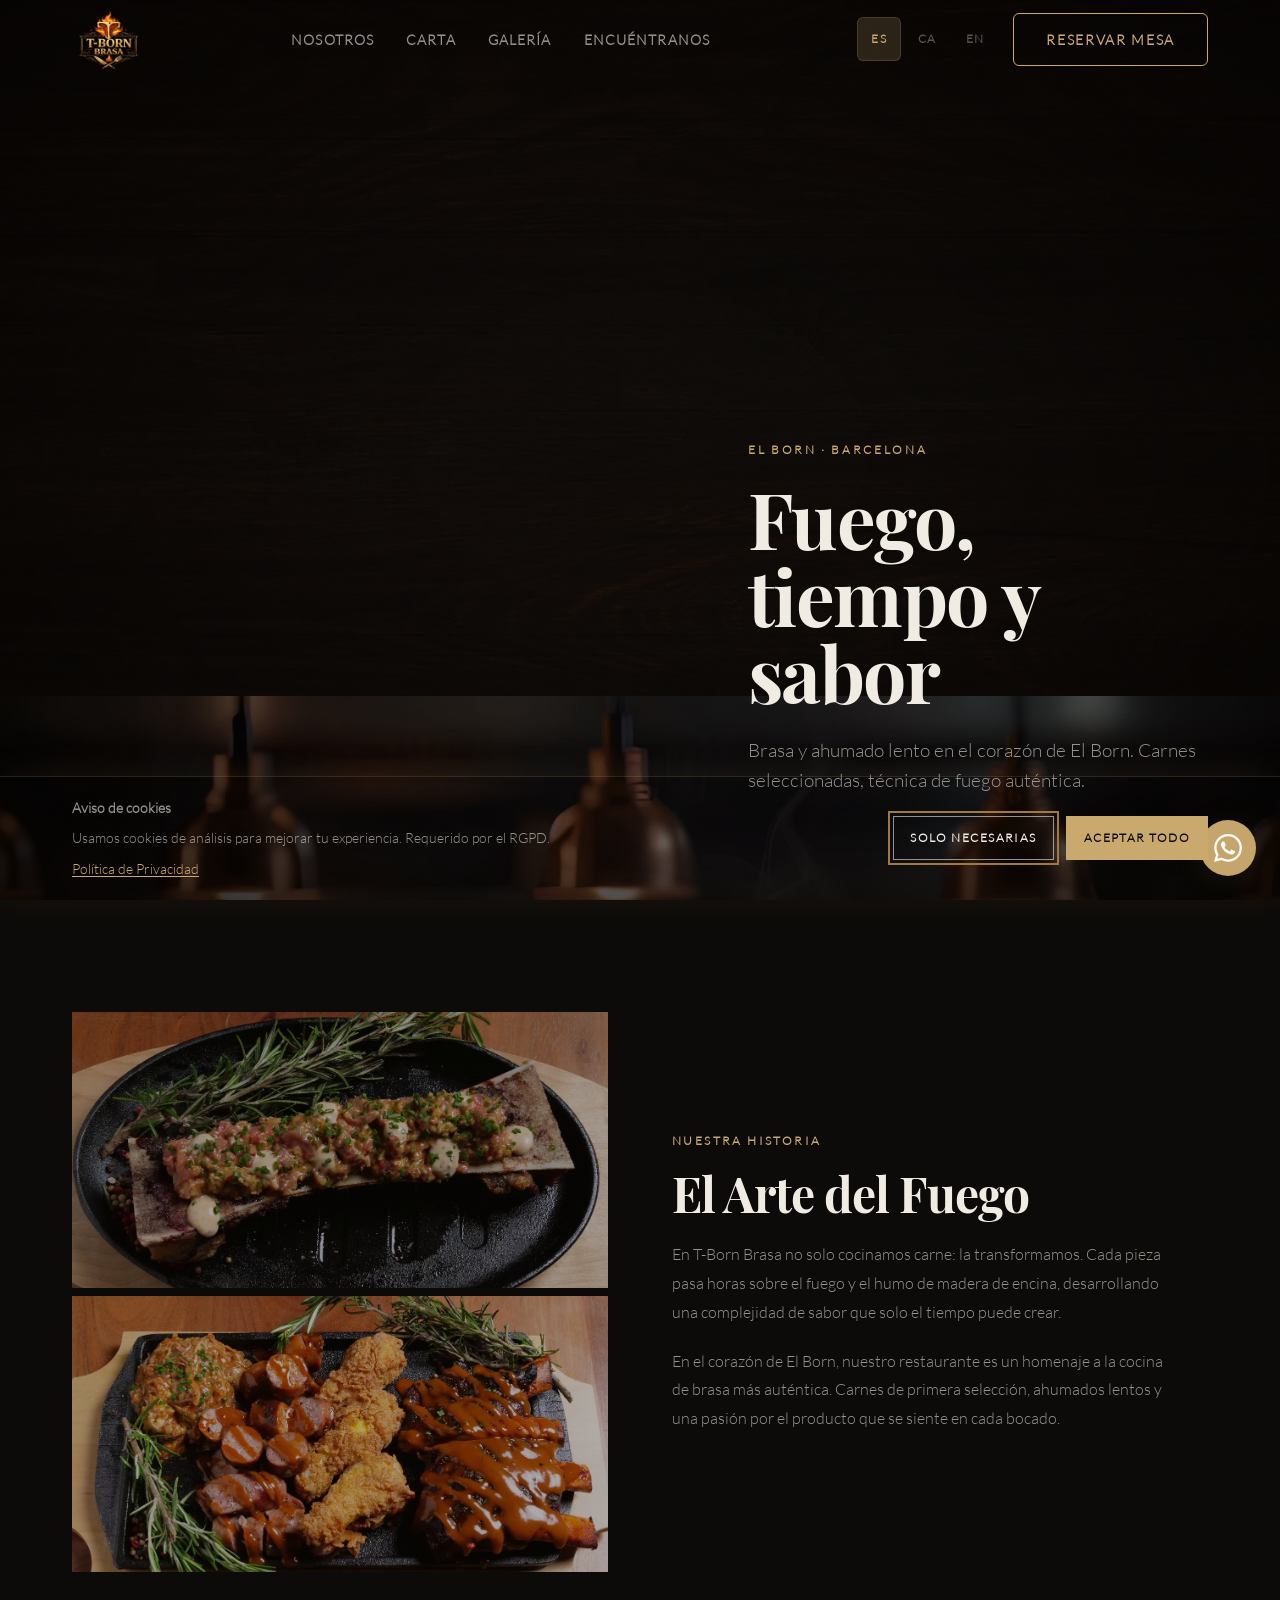
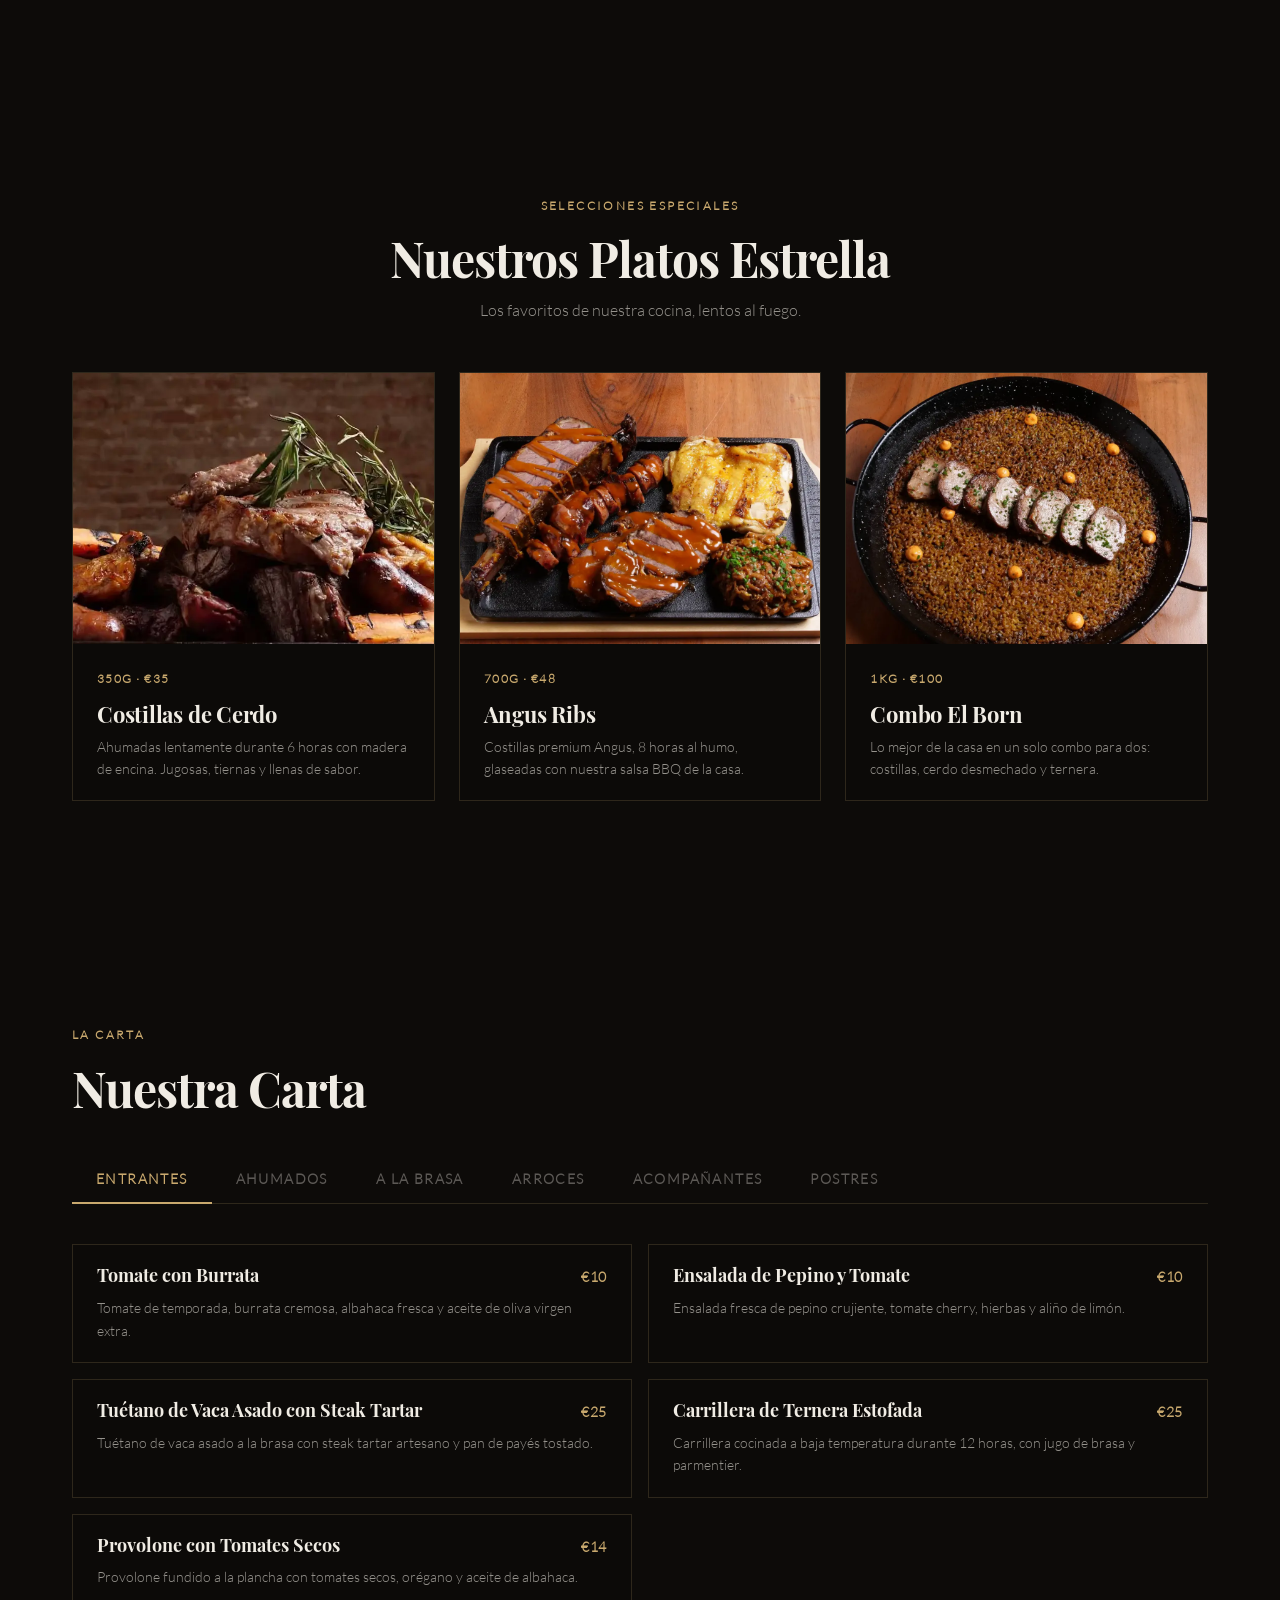
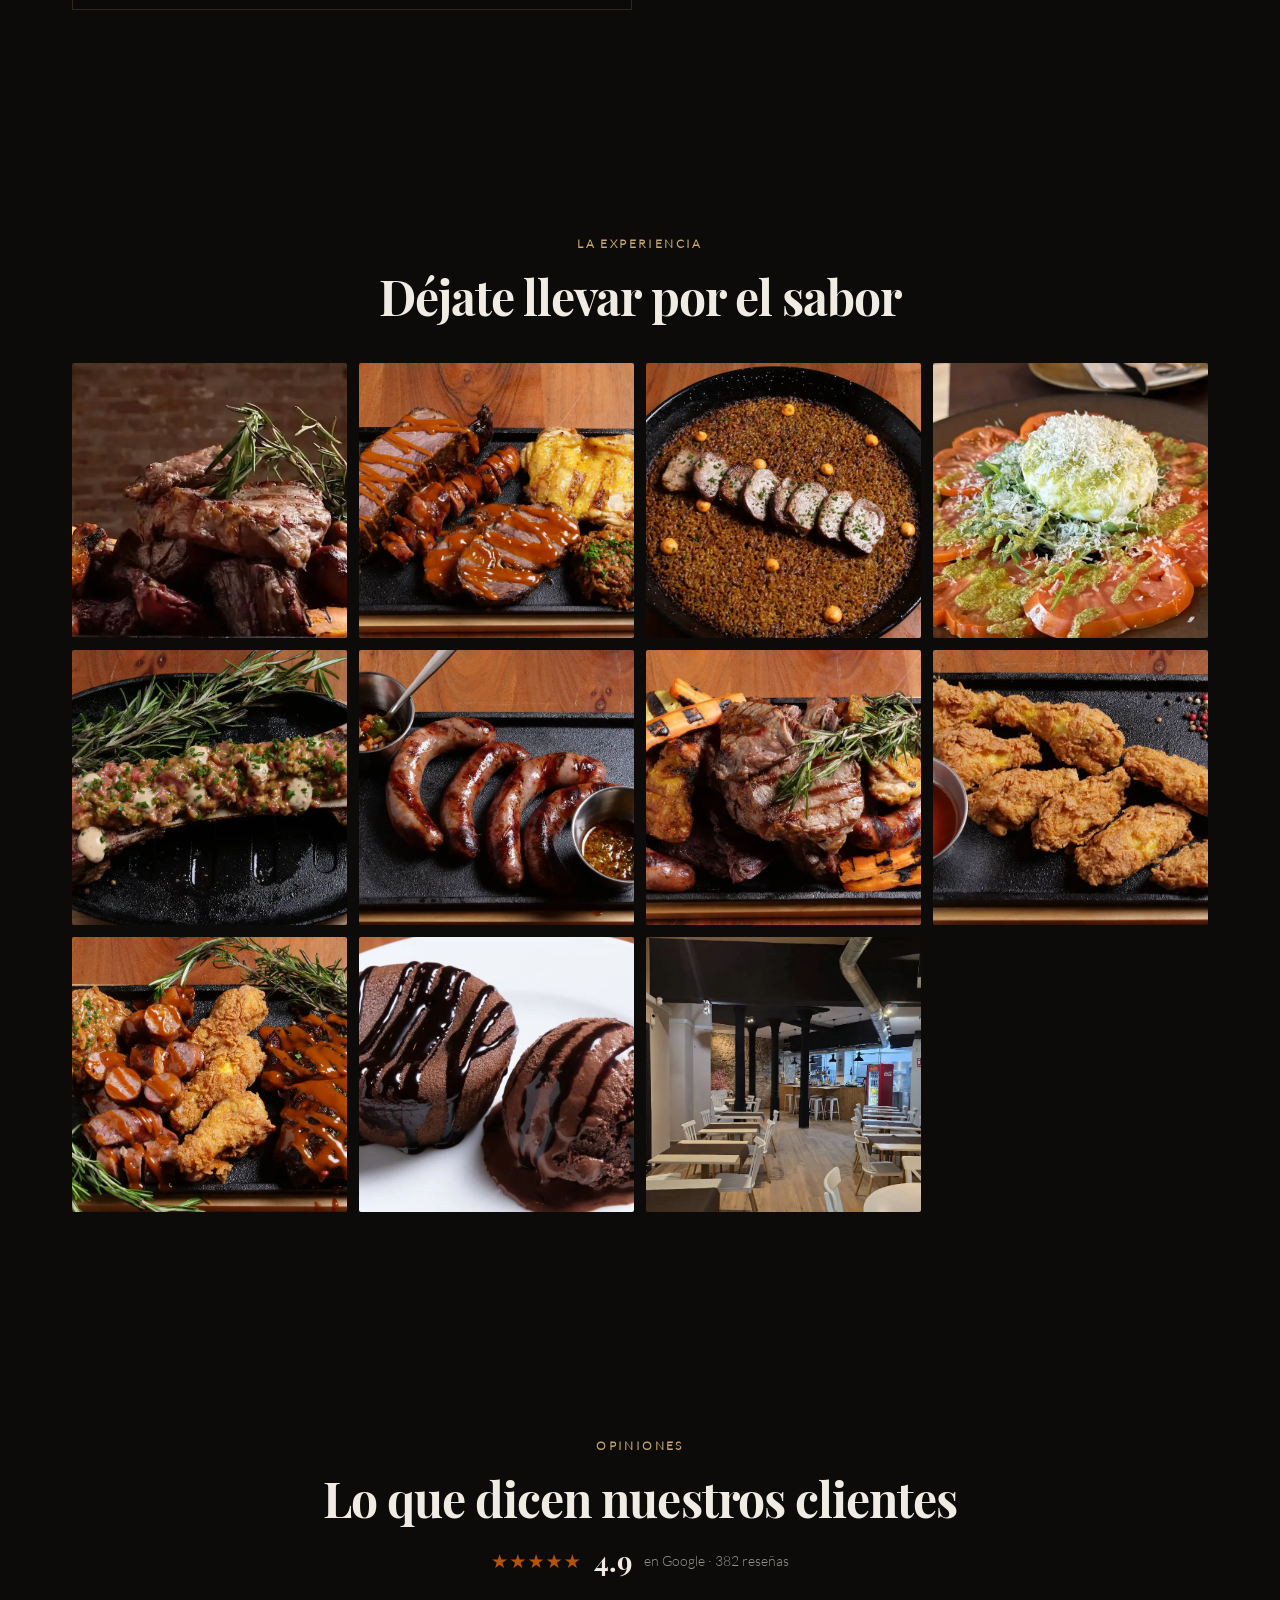
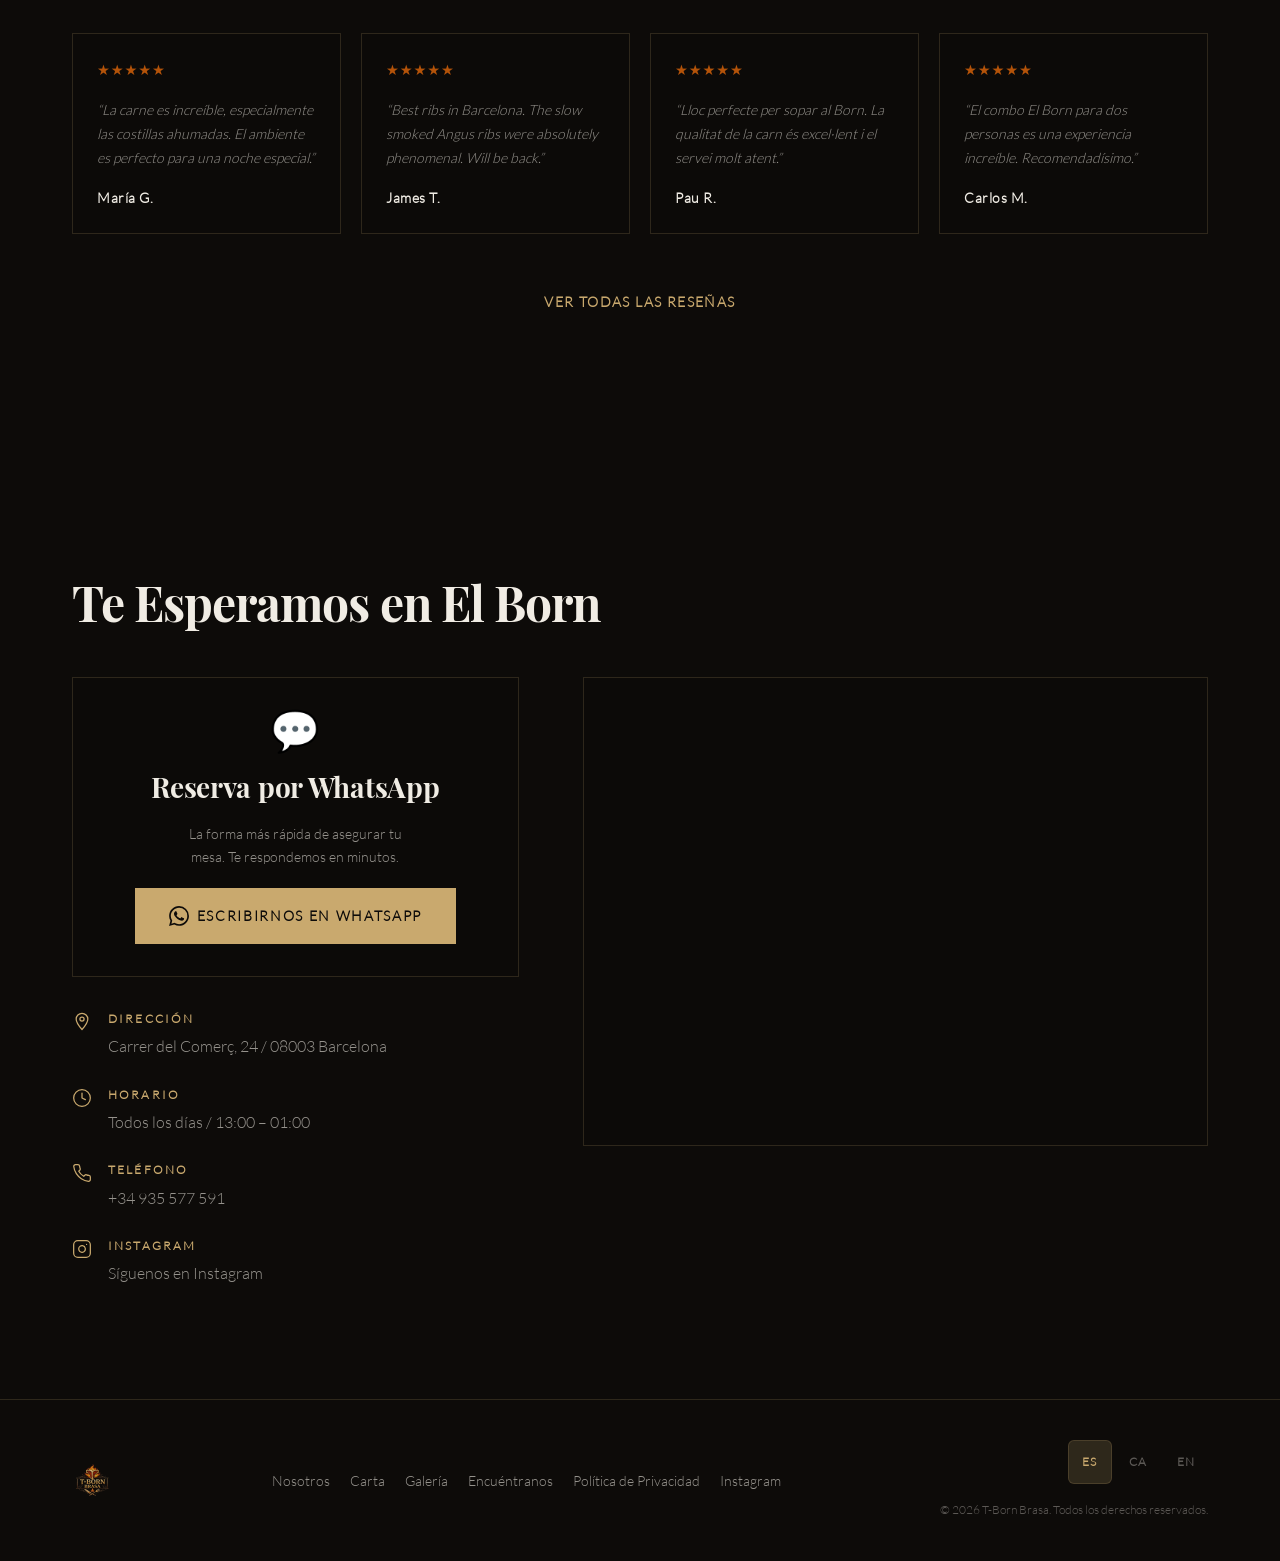
<file: index.html>
<!DOCTYPE html>
<html lang="es">
<head>
  <meta charset="UTF-8">
  <meta name="viewport" content="width=device-width, initial-scale=1.0">
  <title>T-Born Brasa — Brasa y Ahumado en El Born, Barcelona</title>
  <meta name="description" content="T-Born Brasa: brasa y ahumado lento en el corazón de El Born, Barcelona. Costillas, angus ribs y combos. Todos los días 13:00–01:00.">
  <meta name="theme-color" content="#0d0b09">

  <!-- Open Graph -->
  <meta property="og:type"        content="website">
  <meta property="og:title"       content="T-Born Brasa — Fuego, tiempo y sabor">
  <meta property="og:description" content="Brasa y ahumado lento en el corazón de El Born, Barcelona. Costillas, angus ribs y combos para compartir.">
  <meta property="og:url"         content="https://t-born-brasa.vercel.app">
  <meta property="og:image"       content="https://t-born-brasa.vercel.app/images/og-image.jpg">
  <meta property="og:image:width" content="1200">
  <meta property="og:image:height" content="630">
  <meta property="og:locale"     content="es_ES">
  <meta property="og:site_name"  content="T-Born Brasa">

  <!-- Twitter / X -->
  <meta name="twitter:card"        content="summary_large_image">
  <meta name="twitter:title"       content="T-Born Brasa — Fuego, tiempo y sabor">
  <meta name="twitter:description" content="Brasa y ahumado lento en El Born, Barcelona.">
  <meta name="twitter:image"       content="https://t-born-brasa.vercel.app/images/og-image.jpg">

  <!-- Canonical -->
  <link rel="canonical" href="https://t-born-brasa.vercel.app">

  <!-- Favicon & manifest -->
  <link rel="icon" href="favicon.svg" type="image/svg+xml">
  <link rel="manifest" href="site.webmanifest">

  <!-- Preloads: hero image + both fonts (required per project rules) -->
  <link rel="preload" as="image"
        href="images/Hero3.webp"
        imagesrcset="images/Hero3.webp 750w, images/Hero3.webp 1920w"
        imagesizes="100vw"
        fetchpriority="high">
  <link rel="preload" as="font" href="fonts/PlayfairDisplay-Bold.woff2" type="font/woff2" crossorigin>
  <link rel="preload" as="font" href="fonts/Lato-Light.woff2" type="font/woff2" crossorigin>

  <!-- CSS -->
  <link rel="stylesheet" href="css/style.css">
  <link rel="stylesheet" href="css/print.css" media="print">

  <!-- No-JS fallback: reveal hidden elements, remove loader -->
  <noscript><style>
    .loader { display: none !important; }
    .reveal, .reveal--fade, .reveal--heading, .reveal--scale { opacity: 1 !important; transform: none !important; transition: none !important; }
    .menu__panel--hidden { display: block !important; }
    .menu__tabs { display: none !important; }
  </style></noscript>

  <!-- Schema.org structured data -->
  <script type="application/ld+json">
  {
    "@context": "https://schema.org",
    "@type": "Restaurant",
    "name": "T-Born Brasa",
    "description": "Brasa y ahumado lento en el corazón de El Born, Barcelona. Costillas, angus ribs y combos.",
    "url": "https://t-born-brasa.vercel.app",
    "telephone": "+34935577591",
    "image": "https://t-born-brasa.vercel.app/images/og-image.jpg",
    "logo": "https://t-born-brasa.vercel.app/images/Logo.webp",
    "priceRange": "€€€",
    "servesCuisine": ["Steakhouse", "Brasa", "BBQ", "Ahumados"],
    "address": {
      "@type": "PostalAddress",
      "streetAddress": "Carrer del Comerç, 24",
      "postalCode": "08003",
      "addressLocality": "Barcelona",
      "addressRegion": "Catalunya",
      "addressCountry": "ES"
    },
    "geo": {
      "@type": "GeoCoordinates",
      "latitude": 41.3840,
      "longitude": 2.1813
    },
    "openingHoursSpecification": [
      {
        "@type": "OpeningHoursSpecification",
        "dayOfWeek": ["Monday","Tuesday","Wednesday","Thursday","Friday","Saturday","Sunday"],
        "opens": "13:00",
        "closes": "01:00"
      }
    ],
    "sameAs": ["https://www.instagram.com/tbornbrasa/"],
    "aggregateRating": {
      "@type": "AggregateRating",
      "ratingValue": "4.9",
      "reviewCount": 382,
      "bestRating": "5",
      "worstRating": "1"
    }
  }
  </script>

  <!-- GA4: add client measurement ID when available -->
</head>

<body>

  <!-- ── LOADING SCREEN ──────────────────────────────────── -->
  <div id="loader" class="loader" aria-hidden="true">
    <span class="loader__brand" data-i18n="loader.text">T-Born Brasa</span>
    <span class="loader__line" aria-hidden="true"></span>
  </div>

  <!-- ── SKIP NAVIGATION ────────────────────────────────── -->
  <a class="skip-nav" href="#main" data-i18n="skip.nav">Ir al contenido</a>

  <!-- ── NAVIGATION ─────────────────────────────────────── -->
  <header id="nav" role="banner">
    <div class="nav__inner container">

      <!-- Logo -->
      <a href="/" class="nav__logo" aria-label="T-Born Brasa — inicio">
        <img src="images/Logo.webp" alt="T-Born Brasa" width="320" height="320" loading="eager">
      </a>

      <!-- Desktop center links -->
      <nav class="nav__links" data-i18n-aria="nav.aria.main" aria-label="Navegación principal">
        <a href="#about"   data-i18n="nav.about">Nosotros</a>
        <a href="#menu"    data-i18n="nav.menu">Carta</a>
        <a href="#gallery" data-i18n="nav.gallery">Galería</a>
        <a href="#find-us" data-i18n="nav.findus">Encuéntranos</a>
      </nav>

      <!-- Right side actions -->
      <div class="nav__actions">
        <!-- Language switcher (desktop) -->
        <div class="nav__lang" role="group" data-i18n-aria="nav.lang.aria" aria-label="Seleccionar idioma">
          <button class="lang-btn" data-lang="es" aria-pressed="true">ES</button>
          <button class="lang-btn" data-lang="ca" aria-pressed="false">CA</button>
          <button class="lang-btn" data-lang="en" aria-pressed="false">EN</button>
        </div>
        <!-- CTA button (desktop) -->
        <a href="#find-us" class="btn btn--outline nav__cta" data-i18n="nav.reserve">Reservar Mesa</a>
        <!-- Hamburger (mobile) -->
        <button
          id="nav-toggle"
          class="nav__toggle"
          aria-expanded="false"
          aria-controls="nav-mobile"
          data-i18n-aria="nav.aria.open"
          aria-label="Abrir menú de navegación">
          <span></span>
          <span></span>
          <span></span>
        </button>
      </div>
    </div>
  </header>

  <!-- Mobile nav overlay -->
  <nav id="nav-mobile"
       class="nav__mobile"
       role="dialog"
       aria-modal="true"
       data-i18n-aria="nav.mobile.aria"
       aria-label="Menú móvil"
       aria-hidden="true">
    <ul>
      <li><a href="#about"   data-i18n="nav.about">Nosotros</a></li>
      <li><a href="#menu"    data-i18n="nav.menu">Carta</a></li>
      <li><a href="#gallery" data-i18n="nav.gallery">Galería</a></li>
      <li><a href="#find-us" data-i18n="nav.findus">Encuéntranos</a></li>
    </ul>
    <a href="#find-us" class="btn btn--outline nav__mobile-cta" data-i18n="nav.reserve">Reservar Mesa</a>
    <!-- Language switcher (mobile) -->
    <div class="nav__lang" role="group" data-i18n-aria="nav.lang.aria" aria-label="Seleccionar idioma">
      <button class="lang-btn" data-lang="es" aria-pressed="true">ES</button>
      <button class="lang-btn" data-lang="ca" aria-pressed="false">CA</button>
      <button class="lang-btn" data-lang="en" aria-pressed="false">EN</button>
    </div>
  </nav>

  <!-- ── MAIN CONTENT ────────────────────────────────────── -->
  <main id="main">

    <!-- h1 sr-only for SEO, visual heading is in hero -->
    <h1 class="sr-only">T-Born Brasa — Brasa y Ahumado en El Born, Barcelona</h1>

    <!-- ════════════════════════════════════════════════════
         HERO
         ════════════════════════════════════════════════════ -->
    <section id="hero" aria-label="Presentación">

      <!-- Background image with parallax -->
      <div class="hero__bg" aria-hidden="true">
        <picture>
          <source media="(max-width: 767px)" srcset="images/Hero3.webp" type="image/webp">
          <source srcset="images/Hero3.webp" type="image/webp">
          <img
            id="hero-parallax-img"
            src="images/Hero3.webp"
            alt=""
            width="1920"
            height="1080"
            fetchpriority="high"
            loading="eager">
        </picture>
        <div class="hero__overlay"></div>
      </div>

      <!-- Content -->
      <div class="hero__content">
        <div class="container">
          <div class="hero__inner">
            <p class="hero__eyebrow" data-i18n="hero.eyebrow">El Born &middot; Barcelona</p>
            <h2 class="hero__headline" data-i18n="hero.headline">Fuego, tiempo y sabor</h2>
            <p class="hero__sub" data-i18n="hero.sub">Brasa y ahumado lento en el corazón de El Born. Carnes seleccionadas, técnica de fuego auténtica.</p>
          </div>
        </div>
      </div>
    </section>

    <!-- ════════════════════════════════════════════════════
         ABOUT
         ════════════════════════════════════════════════════ -->
    <section id="about" class="section">
      <div class="container">
        <div class="about__grid">

          <!-- Image (right on desktop, top on mobile) -->
          <div class="about__image-wrap reveal--scale">
            <div class="about__image-stack">
              <picture>
                <source srcset="images/food5.webp" type="image/webp">
                <img class="about__stack-img" src="images/food5.webp"
                     alt="Brasa de leña en T-Born Brasa"
                     width="800" height="600"
                     loading="lazy" decoding="async">
              </picture>
              <picture>
                <source srcset="images/food9.webp" type="image/webp">
                <img class="about__stack-img" src="images/food9.webp"
                     alt="Costillas ahumadas de T-Born Brasa"
                     width="800" height="600"
                     loading="lazy" decoding="async">
              </picture>
            </div>
          </div>

          <!-- Text (left on desktop) -->
          <div class="about__text">
            <span class="section-label reveal" data-i18n="about.label">Nuestra historia</span>
            <h2 class="reveal--heading" data-i18n="about.heading">El Arte del Fuego</h2>
            <p class="reveal" data-i18n="about.p1">En T-Born Brasa no solo cocinamos carne: la transformamos. Cada pieza pasa horas sobre el fuego y el humo de madera de encina, desarrollando una complejidad de sabor que solo el tiempo puede crear.</p>
            <p class="reveal" data-i18n="about.p2">En el corazón de El Born, nuestro restaurante es un homenaje a la cocina de brasa más auténtica. Carnes de primera selección, ahumados lentos y una pasión por el producto que se siente en cada bocado.</p>
          </div>

        </div>
      </div>
    </section>

    <!-- ════════════════════════════════════════════════════
         SIGNATURE SELECTIONS
         ════════════════════════════════════════════════════ -->
    <section id="selections" class="section section--alt">
      <div class="container">
        <div class="section-header">
          <span class="section-label reveal" data-i18n="selections.label">Selecciones especiales</span>
          <h2 class="reveal--heading" data-i18n="selections.heading">Nuestros Platos Estrella</h2>
          <p class="reveal" data-i18n="selections.sub">Los favoritos de nuestra cocina, lentos al fuego.</p>
        </div>

        <div class="selections__grid stagger-group">

          <!-- Card 1: Costillas de Cerdo -->
          <article class="selection-card reveal">
            <div class="selection-card__img-wrap">
              <img
                class="selection-card__img"
                src="images/food1.webp"
                alt="Costillas de cerdo ahumadas de T-Born Brasa"
                data-i18n-aria="sel.card1.alt"
                width="600"
                height="450"
                loading="lazy"
                decoding="async">
            </div>
            <div class="selection-card__body">
              <span class="selection-card__badge" data-i18n="sel.card1.badge">350g &middot; €35</span>
              <h3 class="selection-card__name" data-i18n="sel.card1.name">Costillas de Cerdo</h3>
              <p class="selection-card__desc" data-i18n="sel.card1.desc">Ahumadas lentamente durante 6 horas con madera de encina. Jugosas, tiernas y llenas de sabor.</p>
            </div>
          </article>

          <!-- Card 2: Angus Ribs -->
          <article class="selection-card reveal">
            <div class="selection-card__img-wrap">
              <img
                class="selection-card__img"
                src="images/food2.webp"
                alt="Costillas Angus ahumadas de T-Born Brasa"
                data-i18n-aria="sel.card2.alt"
                width="600"
                height="450"
                loading="lazy"
                decoding="async">
            </div>
            <div class="selection-card__body">
              <span class="selection-card__badge" data-i18n="sel.card2.badge">700g &middot; €48</span>
              <h3 class="selection-card__name" data-i18n="sel.card2.name">Angus Ribs</h3>
              <p class="selection-card__desc" data-i18n="sel.card2.desc">Costillas premium Angus, 8 horas al humo, glaseadas con nuestra salsa BBQ de la casa.</p>
            </div>
          </article>

          <!-- Card 3: Combo El Born -->
          <article class="selection-card reveal">
            <div class="selection-card__img-wrap">
              <img
                class="selection-card__img"
                src="images/food3.webp"
                alt="Combo El Born de T-Born Brasa"
                data-i18n-aria="sel.card3.alt"
                width="600"
                height="450"
                loading="lazy"
                decoding="async">
            </div>
            <div class="selection-card__body">
              <span class="selection-card__badge" data-i18n="sel.card3.badge">1kg &middot; €100</span>
              <h3 class="selection-card__name" data-i18n="sel.card3.name">Combo El Born</h3>
              <p class="selection-card__desc" data-i18n="sel.card3.desc">Lo mejor de la casa en un solo combo para dos: costillas, cerdo desmechado y ternera.</p>
            </div>
          </article>

        </div><!-- /.stagger-group -->
      </div>
    </section>

    <!-- ════════════════════════════════════════════════════
         MENU
         ════════════════════════════════════════════════════ -->
    <section id="menu" class="section">
      <div class="container">

        <div class="section-header">
          <span class="section-label reveal" data-i18n="menu.label">La Carta</span>
          <h2 class="reveal--heading" data-i18n="menu.heading">Nuestra Carta</h2>
        </div>

        <!-- Tab list -->
        <div class="menu__tabs" role="tablist" data-i18n-aria="menu.aria.tabs" aria-label="Categorías del menú">

          <button class="menu__tab menu__tab--active"
                  role="tab"
                  id="tab-entradas"
                  aria-controls="panel-entradas"
                  aria-selected="true"
                  data-i18n="menu.tab.entradas">Entrantes</button>

          <button class="menu__tab"
                  role="tab"
                  id="tab-smoked"
                  aria-controls="panel-smoked"
                  aria-selected="false"
                  tabindex="-1"
                  data-i18n="menu.tab.smoked">Ahumados</button>

          <button class="menu__tab"
                  role="tab"
                  id="tab-brasa"
                  aria-controls="panel-brasa"
                  aria-selected="false"
                  tabindex="-1"
                  data-i18n="menu.tab.brasa">A la Brasa</button>

          <button class="menu__tab"
                  role="tab"
                  id="tab-arroces"
                  aria-controls="panel-arroces"
                  aria-selected="false"
                  tabindex="-1"
                  data-i18n="menu.tab.arroces">Arroces</button>

          <button class="menu__tab"
                  role="tab"
                  id="tab-acomp"
                  aria-controls="panel-acomp"
                  aria-selected="false"
                  tabindex="-1"
                  data-i18n="menu.tab.acomp">Acompañantes</button>

          <button class="menu__tab"
                  role="tab"
                  id="tab-postres"
                  aria-controls="panel-postres"
                  aria-selected="false"
                  tabindex="-1"
                  data-i18n="menu.tab.postres">Postres</button>

        </div><!-- /tablist -->

        <!-- PANEL: Entrantes -->
        <div id="panel-entradas" role="tabpanel" aria-labelledby="tab-entradas">
          <div class="menu__grid stagger-group">

            <div class="menu-item reveal">
              <div class="menu-item__header">
                <h4 class="menu-item__name" data-i18n="menu.ent1.name">Tomate con Burrata</h4>
                <span class="menu-item__price">€10</span>
              </div>
              <p class="menu-item__desc" data-i18n="menu.ent1.desc">Tomate de temporada, burrata cremosa, albahaca fresca y aceite de oliva virgen extra.</p>
            </div>

            <div class="menu-item reveal">
              <div class="menu-item__header">
                <h4 class="menu-item__name" data-i18n="menu.ent2.name">Ensalada de Pepino y Tomate</h4>
                <span class="menu-item__price">€10</span>
              </div>
              <p class="menu-item__desc" data-i18n="menu.ent2.desc">Ensalada fresca de pepino crujiente, tomate cherry, hierbas y aliño de limón.</p>
            </div>

            <div class="menu-item reveal">
              <div class="menu-item__header">
                <h4 class="menu-item__name" data-i18n="menu.ent3.name">Tuétano de Vaca Asado con Steak Tartar</h4>
                <span class="menu-item__price">€25</span>
              </div>
              <p class="menu-item__desc" data-i18n="menu.ent3.desc">Tuétano de vaca asado a la brasa con steak tartar artesano y pan de payés tostado.</p>
            </div>

            <div class="menu-item reveal">
              <div class="menu-item__header">
                <h4 class="menu-item__name" data-i18n="menu.ent4.name">Carrillera de Ternera Estofada</h4>
                <span class="menu-item__price">€25</span>
              </div>
              <p class="menu-item__desc" data-i18n="menu.ent4.desc">Carrillera cocinada a baja temperatura durante 12 horas, con jugo de brasa y parmentier.</p>
            </div>

            <div class="menu-item reveal">
              <div class="menu-item__header">
                <h4 class="menu-item__name" data-i18n="menu.ent5.name">Provolone con Tomates Secos</h4>
                <span class="menu-item__price">€14</span>
              </div>
              <p class="menu-item__desc" data-i18n="menu.ent5.desc">Provolone fundido a la plancha con tomates secos, orégano y aceite de albahaca.</p>
            </div>

          </div>
        </div>

        <!-- PANEL: Ahumados -->
        <div id="panel-smoked" role="tabpanel" aria-labelledby="tab-smoked" class="menu__panel--hidden">
          <div class="menu__grid stagger-group">

            <div class="menu-item reveal">
              <div class="menu-item__header">
                <h4 class="menu-item__name" data-i18n="menu.smk1.name">Costillas de Cerdo (350g)</h4>
                <span class="menu-item__price">€35</span>
              </div>
              <p class="menu-item__desc" data-i18n="menu.smk1.desc">Ahumadas lentamente 6 horas con madera de encina. Jugosas y tiernas.</p>
            </div>

            <div class="menu-item reveal">
              <div class="menu-item__header">
                <h4 class="menu-item__name" data-i18n="menu.smk2.name">Costillas Angus (700g)</h4>
                <span class="menu-item__price">€48</span>
              </div>
              <p class="menu-item__desc" data-i18n="menu.smk2.desc">Costillas premium Angus, 8 horas al humo, glaseadas con salsa BBQ de la casa.</p>
            </div>

            <div class="menu-item reveal">
              <div class="menu-item__header">
                <h4 class="menu-item__name" data-i18n="menu.smk3.name">Ternera Desmechada (200g)</h4>
                <span class="menu-item__price">€24</span>
              </div>
              <p class="menu-item__desc" data-i18n="menu.smk3.desc">Ternera ahumada y desmechada a mano, servida con pan de payés tostado.</p>
            </div>

            <div class="menu-item reveal">
              <div class="menu-item__header">
                <h4 class="menu-item__name" data-i18n="menu.smk4.name">Cerdo Desmechado (400g)</h4>
                <span class="menu-item__price">€18</span>
              </div>
              <p class="menu-item__desc" data-i18n="menu.smk4.desc">Paleta de cerdo ahumada lentamente, suculenta y tierna.</p>
            </div>

            <div class="menu-item reveal">
              <div class="menu-item__header">
                <h4 class="menu-item__name" data-i18n="menu.smk5.name">Combo Especial &ldquo;El Born&rdquo;</h4>
                <span class="menu-item__price">€100</span>
              </div>
              <p class="menu-item__desc" data-i18n="menu.smk5.desc">Costillas de cerdo, cerdo desmechado y ternera. 1kg para 2 personas.</p>
            </div>

            <div class="menu-item reveal">
              <div class="menu-item__header">
                <h4 class="menu-item__name" data-i18n="menu.smk6.name">Combo Premium &ldquo;La Ciutat Vella&rdquo;</h4>
                <span class="menu-item__price">€140</span>
              </div>
              <p class="menu-item__desc" data-i18n="menu.smk6.desc">Selección premium con costillas Angus, ternera desmechada y más. Para 2&ndash;3 personas.</p>
            </div>

          </div>
        </div>

        <!-- PANEL: A la Brasa -->
        <div id="panel-brasa" role="tabpanel" aria-labelledby="tab-brasa" class="menu__panel--hidden">
          <div class="menu__grid stagger-group">

            <div class="menu-item reveal">
              <div class="menu-item__header">
                <h4 class="menu-item__name" data-i18n="menu.brs1.name">Costilla de Ternera (350g)</h4>
                <span class="menu-item__price">€26</span>
              </div>
              <p class="menu-item__desc" data-i18n="menu.brs1.desc">Costilla de ternera a la brasa, punto jugoso y sabor intenso.</p>
            </div>

            <div class="menu-item reveal">
              <div class="menu-item__header">
                <h4 class="menu-item__name" data-i18n="menu.brs2.name">Falda de Ternera (350g)</h4>
                <span class="menu-item__price">€26</span>
              </div>
              <p class="menu-item__desc" data-i18n="menu.brs2.desc">Corte sabroso, marinado y asado a fuego vivo sobre la brasa.</p>
            </div>

            <div class="menu-item reveal">
              <div class="menu-item__header">
                <h4 class="menu-item__name" data-i18n="menu.brs3.name">Vacío (350g)</h4>
                <span class="menu-item__price">€26</span>
              </div>
              <p class="menu-item__desc" data-i18n="menu.brs3.desc">El corte argentino por excelencia: tierno, sabroso y con carácter.</p>
            </div>

            <div class="menu-item reveal">
              <div class="menu-item__header">
                <h4 class="menu-item__name" data-i18n="menu.brs4.name">Tri-Tip (350g)</h4>
                <span class="menu-item__price">€35</span>
              </div>
              <p class="menu-item__desc" data-i18n="menu.brs4.desc">Corte americano de lomo bajo, jugoso y muy sabroso a la brasa.</p>
            </div>

            <div class="menu-item reveal">
              <div class="menu-item__header">
                <h4 class="menu-item__name" data-i18n="menu.brs5.name">Solomillo (350g)</h4>
                <span class="menu-item__price">€38</span>
              </div>
              <p class="menu-item__desc" data-i18n="menu.brs5.desc">El corte más tierno de la ternera. Perfección a la brasa.</p>
            </div>

            <div class="menu-item reveal">
              <div class="menu-item__header">
                <h4 class="menu-item__name" data-i18n="menu.brs6.name">Entrecot (350g)</h4>
                <span class="menu-item__price">€38</span>
              </div>
              <p class="menu-item__desc" data-i18n="menu.brs6.desc">Veteado perfecto para una experiencia intensa y rica en boca.</p>
            </div>

          </div>
        </div>

        <!-- PANEL: Arroces -->
        <div id="panel-arroces" role="tabpanel" aria-labelledby="tab-arroces" class="menu__panel--hidden">
          <div class="menu__grid stagger-group">

            <div class="menu-item reveal">
              <div class="menu-item__header">
                <h4 class="menu-item__name" data-i18n="menu.arr1.name">Paella de Solomillo</h4>
                <span class="menu-item__price">€60</span>
              </div>
              <p class="menu-item__desc" data-i18n="menu.arr1.desc">Arroz meloso con solomillo de ternera braseado. Para 2 personas.</p>
            </div>

            <div class="menu-item reveal">
              <div class="menu-item__header">
                <h4 class="menu-item__name" data-i18n="menu.arr2.name">Paella de Pollo Asado</h4>
                <span class="menu-item__price">1p €29 / 2p €54 / 3p €81</span>
              </div>
              <p class="menu-item__desc" data-i18n="menu.arr2.desc">Arroz con pollo asado a la brasa y caldo de primera.</p>
            </div>

            <div class="menu-item reveal">
              <div class="menu-item__header">
                <h4 class="menu-item__name" data-i18n="menu.arr3.name">Paella de Paletilla de Cerdo Ibérico</h4>
                <span class="menu-item__price">1p €31 / 2p €56 / 3p €84</span>
              </div>
              <p class="menu-item__desc" data-i18n="menu.arr3.desc">Arroz con paletilla ibérica ahumada y matices de brasa.</p>
            </div>

          </div>
        </div>

        <!-- PANEL: Acompañantes -->
        <div id="panel-acomp" role="tabpanel" aria-labelledby="tab-acomp" class="menu__panel--hidden">
          <div class="menu__grid stagger-group">

            <div class="menu-item reveal">
              <div class="menu-item__header">
                <h4 class="menu-item__name" data-i18n="menu.acp1.name">Arroz Blanco</h4>
                <span class="menu-item__price">€6</span>
              </div>
              <p class="menu-item__desc" data-i18n="menu.acp1.desc">Para acompañar todos nuestros platos.</p>
            </div>

            <div class="menu-item reveal">
              <div class="menu-item__header">
                <h4 class="menu-item__name" data-i18n="menu.acp2.name">Patatas Fritas</h4>
                <span class="menu-item__price">€6</span>
              </div>
              <p class="menu-item__desc" data-i18n="menu.acp2.desc">Caseras, crujientes y doradas.</p>
            </div>

            <div class="menu-item reveal">
              <div class="menu-item__header">
                <h4 class="menu-item__name" data-i18n="menu.acp3.name">Verduras a la Brasa</h4>
                <span class="menu-item__price">€6</span>
              </div>
              <p class="menu-item__desc" data-i18n="menu.acp3.desc">Selección de verduras de temporada a la brasa.</p>
            </div>

            <div class="menu-item reveal">
              <div class="menu-item__header">
                <h4 class="menu-item__name" data-i18n="menu.acp4.name">Pan de Payés</h4>
                <span class="menu-item__price">€6</span>
              </div>
              <p class="menu-item__desc" data-i18n="menu.acp4.desc">Pan artesano con aceite virgen y tomate de temporada.</p>
            </div>

          </div>
        </div>

        <!-- PANEL: Postres -->
        <div id="panel-postres" role="tabpanel" aria-labelledby="tab-postres" class="menu__panel--hidden">
          <div class="menu__grid stagger-group">

            <div class="menu-item reveal">
              <div class="menu-item__header">
                <h4 class="menu-item__name" data-i18n="menu.pos1.name">Tarta de Queso Casera</h4>
                <span class="menu-item__price">€12</span>
              </div>
              <p class="menu-item__desc" data-i18n="menu.pos1.desc">Receta de la casa, cremosa, suave y con base crujiente.</p>
            </div>

            <div class="menu-item reveal">
              <div class="menu-item__header">
                <h4 class="menu-item__name" data-i18n="menu.pos2.name">Coulant con Helado</h4>
                <span class="menu-item__price">€12</span>
              </div>
              <p class="menu-item__desc" data-i18n="menu.pos2.desc">Coulant de chocolate negro con interior fundente y helado de vainilla.</p>
            </div>

            <div class="menu-item reveal">
              <div class="menu-item__header">
                <h4 class="menu-item__name" data-i18n="menu.pos3.name">Helado (2 bolas)</h4>
                <span class="menu-item__price">€9</span>
              </div>
              <p class="menu-item__desc" data-i18n="menu.pos3.desc">Selección del día. Pregunta a tu camarero.</p>
            </div>

            <div class="menu-item reveal">
              <div class="menu-item__header">
                <h4 class="menu-item__name" data-i18n="menu.pos4.name">Tarta de Chocolate</h4>
                <span class="menu-item__price">€12</span>
              </div>
              <p class="menu-item__desc" data-i18n="menu.pos4.desc">Intensa y cremosa, con ganache de chocolate negro.</p>
            </div>

            <div class="menu-item reveal">
              <div class="menu-item__header">
                <h4 class="menu-item__name" data-i18n="menu.pos5.name">Red Velvet</h4>
                <span class="menu-item__price">€13</span>
              </div>
              <p class="menu-item__desc" data-i18n="menu.pos5.desc">Con frosting de queso crema y cobertura de cacao.</p>
            </div>

          </div>
        </div>

      </div>
    </section>

    <!-- ════════════════════════════════════════════════════
         GALLERY
         ════════════════════════════════════════════════════ -->
    <section id="gallery" class="section section--alt">
      <div class="container">

        <div class="section-header">
          <span class="section-label reveal" data-i18n="gallery.label">La Experiencia</span>
          <h2 class="reveal--heading" data-i18n="gallery.heading">Déjate llevar por el sabor</h2>
        </div>

        <div class="gallery__grid">

          <div class="gallery__item reveal" style="transition-delay:0.00s">
            <img src="images/food1.webp" alt="Brasa de T-Born Brasa" width="600" height="600" loading="lazy" decoding="async">
          </div>

          <div class="gallery__item reveal" style="transition-delay:0.05s">
            <img src="images/food2.webp" alt="Costillas ahumadas T-Born Brasa" width="600" height="600" loading="lazy" decoding="async">
          </div>

          <div class="gallery__item reveal" style="transition-delay:0.10s">
            <img src="images/food3.webp" alt="Plato de brasa T-Born Brasa" width="600" height="600" loading="lazy" decoding="async">
          </div>

          <div class="gallery__item reveal" style="transition-delay:0.15s">
            <img src="images/food4.webp" alt="Angus ribs T-Born Brasa" width="600" height="600" loading="lazy" decoding="async">
          </div>

          <div class="gallery__item reveal" style="transition-delay:0.20s">
            <img src="images/food5.webp" alt="Combo El Born T-Born Brasa" width="600" height="600" loading="lazy" decoding="async">
          </div>

          <div class="gallery__item reveal" style="transition-delay:0.25s">
            <img src="images/food6.webp" alt="Detalle de brasa T-Born Brasa" width="600" height="600" loading="lazy" decoding="async">
          </div>

          <div class="gallery__item reveal" style="transition-delay:0.30s">
            <img src="images/food7.webp" alt="Carne a la brasa T-Born Brasa" width="600" height="600" loading="lazy" decoding="async">
          </div>

          <div class="gallery__item reveal" style="transition-delay:0.35s">
            <img src="images/food8.webp" alt="Selección de carnes T-Born Brasa" width="600" height="600" loading="lazy" decoding="async">
          </div>

          <div class="gallery__item reveal" style="transition-delay:0.40s">
            <img src="images/food9.webp" alt="Brasa lenta T-Born Brasa" width="600" height="600" loading="lazy" decoding="async">
          </div>

          <div class="gallery__item reveal" style="transition-delay:0.45s">
            <img src="images/dessert1.webp" alt="Postre de T-Born Brasa" width="600" height="600" loading="lazy" decoding="async">
          </div>

          <div class="gallery__item reveal" style="transition-delay:0.50s">
            <img src="images/interior1.webp" alt="Interior del restaurante T-Born Brasa" width="600" height="600" loading="lazy" decoding="async">
          </div>

        </div><!-- /.gallery__grid -->


      </div>
    </section>

    <!-- ════════════════════════════════════════════════════
         REVIEWS
         ════════════════════════════════════════════════════ -->
    <section id="reviews" class="section">
      <div class="container">
        <div class="section-header">
          <span class="section-label reveal" data-i18n="reviews.label">Opiniones</span>
          <h2 class="reveal--heading" data-i18n="reviews.heading">Lo que dicen nuestros clientes</h2>
          <div class="reviews__overall reveal">
            <span class="reviews__stars" role="img" data-i18n-aria="reviews.stars.aria" aria-label="4.9 de 5 estrellas">★★★★★</span>
            <span class="reviews__score">4.9</span>
            <span class="reviews__count" data-i18n="reviews.overall">en Google &middot; 382 reseñas</span>
          </div>
        </div>

        <div class="reviews__grid stagger-group">

          <article class="review-card reveal">
            <div class="review-card__stars" role="img" aria-label="5 estrellas">★★★★★</div>
            <p class="review-card__text">La carne es increíble, especialmente las costillas ahumadas. El ambiente es perfecto para una noche especial.</p>
            <p class="review-card__author">María G.</p>
          </article>

          <article class="review-card reveal">
            <div class="review-card__stars" role="img" aria-label="5 stars">★★★★★</div>
            <p class="review-card__text">Best ribs in Barcelona. The slow smoked Angus ribs were absolutely phenomenal. Will be back.</p>
            <p class="review-card__author">James T.</p>
          </article>

          <article class="review-card reveal">
            <div class="review-card__stars" role="img" aria-label="5 estrelles">★★★★★</div>
            <p class="review-card__text">Lloc perfecte per sopar al Born. La qualitat de la carn és excel·lent i el servei molt atent.</p>
            <p class="review-card__author">Pau R.</p>
          </article>

          <article class="review-card reveal">
            <div class="review-card__stars" role="img" aria-label="5 estrellas">★★★★★</div>
            <p class="review-card__text">El combo El Born para dos personas es una experiencia increíble. Recomendadísimo.</p>
            <p class="review-card__author">Carlos M.</p>
          </article>

        </div><!-- /.stagger-group -->

        <div class="reviews__more">
          <a href="https://www.google.com/maps/place/T-Born+Brasa/@41.3886571,2.1814383,17z/data=!4m16!1m7!3m6!1s0x12a4a39956c22ce5:0x91fa9131b8637d22!2sT-Born+Brasa!8m2!3d41.3886319!4d2.1812486!16s%2Fg%2F11n9w5b_xj!3m7!1s0x12a4a39956c22ce5:0x91fa9131b8637d22!8m2!3d41.3886319!4d2.1812486!9m1!1b1!16s%2Fg%2F11n9w5b_xj?authuser=0&entry=ttu&g_ep=EgoyMDI2MDYwMS4wIKXMDSoASAFQAw%3D%3D"
             class="about__cta reveal"
             target="_blank"
             rel="noopener noreferrer"
             data-i18n="reviews.google">Ver todas las reseñas</a>
        </div>
      </div>
    </section>

    <!-- ════════════════════════════════════════════════════
         FIND US
         ════════════════════════════════════════════════════ -->
    <section id="find-us" class="section section--alt">
      <div class="container">

        <div class="section-header">
          <span class="section-label reveal" data-i18n="findus.label">Encuéntranos</span>
          <h2 class="reveal--heading" data-i18n="findus.heading">Te Esperamos en El Born</h2>
        </div>

        <div class="findus__grid">

          <!-- Left: WhatsApp card + info -->
          <div>
            <!-- WhatsApp CTA card (primary reservation method) -->
            <div class="wa-card reveal">
              <div class="wa-card__icon" aria-hidden="true">💬</div>
              <h3 class="wa-card__heading" data-i18n="findus.wa.heading">Reserva por WhatsApp</h3>
              <p class="wa-card__desc" data-i18n="findus.wa.desc">La forma más rápida de asegurar tu mesa. Te respondemos en minutos.</p>
              <a
                href="https://wa.me/34935577591?text=Hola%2C%20me%20gustar%C3%ADa%20reservar%20una%20mesa%20en%20T-Born%20Brasa."
                class="btn btn--wa whatsapp-link"
                data-phone="+34935577591"
                target="_blank"
                rel="noopener noreferrer"
                title="Reserva por WhatsApp"
                data-i18n-title="whatsapp.tooltip">
                <svg width="20" height="20" viewBox="0 0 24 24" fill="currentColor" aria-hidden="true"><path d="M17.472 14.382c-.297-.149-1.758-.867-2.03-.967-.273-.099-.471-.148-.67.15-.197.297-.767.966-.94 1.164-.173.199-.347.223-.644.075-.297-.15-1.255-.463-2.39-1.475-.883-.788-1.48-1.761-1.653-2.059-.173-.297-.018-.458.13-.606.134-.133.298-.347.446-.52.149-.174.198-.298.298-.497.099-.198.05-.371-.025-.52-.075-.149-.669-1.612-.916-2.207-.242-.579-.487-.5-.669-.51-.173-.008-.371-.01-.57-.01-.198 0-.52.074-.792.372-.272.297-1.04 1.016-1.04 2.479 0 1.462 1.065 2.875 1.213 3.074.149.198 2.096 3.2 5.077 4.487.709.306 1.262.489 1.694.625.712.227 1.36.195 1.871.118.571-.085 1.758-.719 2.006-1.413.248-.694.248-1.289.173-1.413-.074-.124-.272-.198-.57-.347m-5.421 7.403h-.004a9.87 9.87 0 01-5.031-1.378l-.361-.214-3.741.982.998-3.648-.235-.374a9.86 9.86 0 01-1.51-5.26c.001-5.45 4.436-9.884 9.888-9.884 2.64 0 5.122 1.03 6.988 2.898a9.825 9.825 0 012.893 6.994c-.003 5.45-4.437 9.884-9.885 9.884m8.413-18.297A11.815 11.815 0 0012.05 0C5.495 0 .16 5.335.157 11.892c0 2.096.547 4.142 1.588 5.945L.057 24l6.305-1.654a11.882 11.882 0 005.683 1.448h.005c6.554 0 11.89-5.335 11.893-11.893a11.821 11.821 0 00-3.48-8.413z"/></svg>
                <span data-i18n="findus.wa.cta">Escribirnos en WhatsApp</span>
              </a>
            </div>

            <!-- Info rows -->
            <div class="findus__rows">

              <div class="findus__row reveal">
                <span class="findus__row-icon" aria-hidden="true">
                  <svg width="20" height="20" viewBox="0 0 24 24" fill="none" stroke="currentColor" stroke-width="1.5" stroke-linecap="round" stroke-linejoin="round"><path d="M12 21C12 21 5 13.5 5 8.5A7 7 0 0 1 19 8.5C19 13.5 12 21 12 21z"/><circle cx="12" cy="8.5" r="2.5"/></svg>
                </span>
                <div class="findus__row-content">
                  <span class="findus__row-label" data-i18n="findus.row.location">DIRECCIÓN</span>
                  <span class="findus__row-value">Carrer del Comerç, 24 / 08003 Barcelona</span>
                </div>
              </div>

              <div class="findus__row reveal">
                <span class="findus__row-icon" aria-hidden="true">
                  <svg width="20" height="20" viewBox="0 0 24 24" fill="none" stroke="currentColor" stroke-width="1.5" stroke-linecap="round" stroke-linejoin="round"><circle cx="12" cy="12" r="10"/><polyline points="12 6 12 12 16 14"/></svg>
                </span>
                <div class="findus__row-content">
                  <span class="findus__row-label" data-i18n="findus.row.hours">HORARIO</span>
                  <span class="findus__row-value">
                    <span data-i18n="findus.hours.everyday">Todos los días</span> /
                    <span data-i18n="findus.hours.range">13:00 &ndash; 01:00</span>
                  </span>
                </div>
              </div>

              <div class="findus__row reveal">
                <span class="findus__row-icon" aria-hidden="true">
                  <svg width="20" height="20" viewBox="0 0 24 24" fill="none" stroke="currentColor" stroke-width="1.5" stroke-linecap="round" stroke-linejoin="round"><path d="M22 16.92v3a2 2 0 0 1-2.18 2 19.79 19.79 0 0 1-8.63-3.07 19.5 19.5 0 0 1-6-6 19.79 19.79 0 0 1-3.07-8.67A2 2 0 0 1 4.11 2h3a2 2 0 0 1 2 1.72c.127.96.361 1.903.7 2.81a2 2 0 0 1-.45 2.11L8.09 9.91a16 16 0 0 0 6 6l1.27-1.27a2 2 0 0 1 2.11-.45c.907.339 1.85.573 2.81.7A2 2 0 0 1 22 16.92z"/></svg>
                </span>
                <div class="findus__row-content">
                  <span class="findus__row-label" data-i18n="findus.row.phone">TELÉFONO</span>
                  <span class="findus__row-value">
                    <a href="tel:+34935577591" data-i18n-aria="findus.phone.aria" aria-label="Llamar a T-Born Brasa">+34 935 577 591</a>
                  </span>
                </div>
              </div>

              <div class="findus__row reveal">
                <span class="findus__row-icon" aria-hidden="true">
                  <svg width="20" height="20" viewBox="0 0 24 24" fill="none" stroke="currentColor" stroke-width="1.5" stroke-linecap="round" stroke-linejoin="round"><rect x="2" y="2" width="20" height="20" rx="5" ry="5"/><path d="M16 11.37A4 4 0 1 1 12.63 8 4 4 0 0 1 16 11.37z"/><line x1="17.5" y1="6.5" x2="17.51" y2="6.5"/></svg>
                </span>
                <div class="findus__row-content">
                  <span class="findus__row-label" data-i18n="findus.row.instagram">INSTAGRAM</span>
                  <span class="findus__row-value">
                    <a href="https://www.instagram.com/tbornbrasa/" target="_blank" rel="noopener noreferrer" data-i18n="findus.instagram">Síguenos en Instagram</a>
                  </span>
                </div>
              </div>

            </div>
          </div>

          <!-- Right: Map -->
          <div class="findus__map reveal--scale">
            <iframe
              src="https://www.google.com/maps/embed?pb=!1m18!1m12!1m3!1d2993.8!2d2.1786!3d41.3886!2m3!1f0!2f0!3f0!3m2!1i1024!2i768!4f13.1!3m3!1m2!1s0x12a4a39956c22ce5%3A0x91fa9131b8637d22!2sT-Born%20Brasa!5e0!3m2!1ses!2ses!4v1&iwloc=B"
              width="600"
              height="450"
              style="border:0;"
              allowfullscreen=""
              loading="lazy"
              referrerpolicy="no-referrer-when-downgrade"
              sandbox="allow-scripts allow-same-origin allow-popups allow-forms allow-popups-to-escape-sandbox"
              title="Mapa de ubicación de T-Born Brasa"
              data-i18n-aria="findus.map.aria"
              aria-label="Mapa de ubicación de T-Born Brasa en Google Maps, Carrer del Comerç 24, Barcelona">
            </iframe>
          </div>

        </div>
      </div>
    </section>

  </main>

  <!-- ── FOOTER ──────────────────────────────────────────── -->
  <footer class="footer">
    <div class="container">
      <div class="footer__inner">

        <!-- Logo -->
        <a href="/" class="footer__logo" aria-label="T-Born Brasa — inicio">
          <img src="images/Logo.webp" alt="T-Born Brasa" width="320" height="320" loading="lazy" decoding="async">
        </a>

        <!-- Nav links -->
        <nav class="footer__nav" data-i18n-aria="footer.nav.aria" aria-label="Navegación del pie de página">
          <a href="#about"   data-i18n="nav.about">Nosotros</a>
          <a href="#menu"    data-i18n="nav.menu">Carta</a>
          <a href="#gallery" data-i18n="nav.gallery">Galería</a>
          <a href="#find-us" data-i18n="nav.findus">Encuéntranos</a>
          <a href="privacy.html" data-i18n="footer.privacy">Política de Privacidad</a>
          <a href="https://www.instagram.com/tbornbrasa/" target="_blank" rel="noopener noreferrer" data-i18n="footer.instagram">Instagram</a>
        </nav>

        <!-- Right: lang switcher + copyright -->
        <div class="footer__right">
          <div class="nav__lang" role="group" data-i18n-aria="nav.lang.aria" aria-label="Seleccionar idioma">
            <button class="lang-btn" data-lang="es" aria-pressed="true">ES</button>
            <button class="lang-btn" data-lang="ca" aria-pressed="false">CA</button>
            <button class="lang-btn" data-lang="en" aria-pressed="false">EN</button>
          </div>
          <p class="footer__copy" data-i18n="footer.copy">&copy; 2026 T-Born Brasa. Todos los derechos reservados.</p>
        </div>

      </div>
    </div>
  </footer>

  <!-- ── COOKIE CONSENT BANNER ──────────────────────────── -->
  <div id="cookie-banner" class="cookie-banner" role="dialog" aria-labelledby="cookie-title" hidden>
    <div class="container">
      <div class="cookie-banner__inner">
        <div class="cookie-banner__text">
          <p id="cookie-title"><strong data-i18n="cookie.title">Aviso de cookies</strong></p>
          <p data-i18n="cookie.desc">Usamos cookies de análisis para mejorar tu experiencia. Requerido por el RGPD.</p>
          <p><a href="privacy.html" data-i18n="footer.privacy">Política de Privacidad</a></p>
        </div>
        <div class="cookie-banner__actions">
          <button id="cookie-necessary" class="btn btn--outline btn--sm" data-i18n="cookie.necessary">Solo necesarias</button>
          <button id="cookie-accept"    class="btn btn--primary btn--sm"  data-i18n="cookie.accept">Aceptar todo</button>
        </div>
      </div>
    </div>
  </div>

  <!-- ── WHATSAPP FLOATING BUTTON ───────────────────────── -->
  <a
    id="whatsapp-btn"
    href="https://wa.me/34935577591?text=Hola%2C%20me%20gustar%C3%ADa%20reservar%20una%20mesa%20en%20T-Born%20Brasa."
    class="whatsapp-btn whatsapp-link"
    data-phone="+34935577591"
    target="_blank"
    rel="noopener noreferrer"
    title="Reserva por WhatsApp"
    data-i18n-title="whatsapp.tooltip"
    data-i18n-aria="whatsapp.tooltip"
    aria-label="Reserva por WhatsApp">
    <svg viewBox="0 0 24 24" aria-hidden="true">
      <path d="M17.472 14.382c-.297-.149-1.758-.867-2.03-.967-.273-.099-.471-.148-.67.15-.197.297-.767.966-.94 1.164-.173.199-.347.223-.644.075-.297-.15-1.255-.463-2.39-1.475-.883-.788-1.48-1.761-1.653-2.059-.173-.297-.018-.458.13-.606.134-.133.298-.347.446-.52.149-.174.198-.298.298-.497.099-.198.05-.371-.025-.52-.075-.149-.669-1.612-.916-2.207-.242-.579-.487-.5-.669-.51-.173-.008-.371-.01-.57-.01-.198 0-.52.074-.792.372-.272.297-1.04 1.016-1.04 2.479 0 1.462 1.065 2.875 1.213 3.074.149.198 2.096 3.2 5.077 4.487.709.306 1.262.489 1.694.625.712.227 1.36.195 1.871.118.571-.085 1.758-.719 2.006-1.413.248-.694.248-1.289.173-1.413-.074-.124-.272-.198-.57-.347m-5.421 7.403h-.004a9.87 9.87 0 01-5.031-1.378l-.361-.214-3.741.982.998-3.648-.235-.374a9.86 9.86 0 01-1.51-5.26c.001-5.45 4.436-9.884 9.888-9.884 2.64 0 5.122 1.03 6.988 2.898a9.825 9.825 0 012.893 6.994c-.003 5.45-4.437 9.884-9.885 9.884m8.413-18.297A11.815 11.815 0 0012.05 0C5.495 0 .16 5.335.157 11.892c0 2.096.547 4.142 1.588 5.945L.057 24l6.305-1.654a11.882 11.882 0 005.683 1.448h.005c6.554 0 11.89-5.335 11.893-11.893a11.821 11.821 0 00-3.48-8.413z"/>
    </svg>
  </a>

  <!-- ── BACK TO TOP ─────────────────────────────────────── -->
  <button
    id="back-to-top"
    class="back-to-top"
    data-i18n-aria="backtotop.aria"
    aria-label="Volver arriba">
    <svg width="18" height="18" viewBox="0 0 24 24" fill="none" stroke="currentColor" stroke-width="2.5" stroke-linecap="round" stroke-linejoin="round" aria-hidden="true">
      <polyline points="18 15 12 9 6 15"/>
    </svg>
  </button>

  <!-- ── SCRIPTS ─────────────────────────────────────────── -->

  <script src="js/i18n.js" defer></script>
  <script src="js/main.js" defer></script>

</body>
</html>
</file>
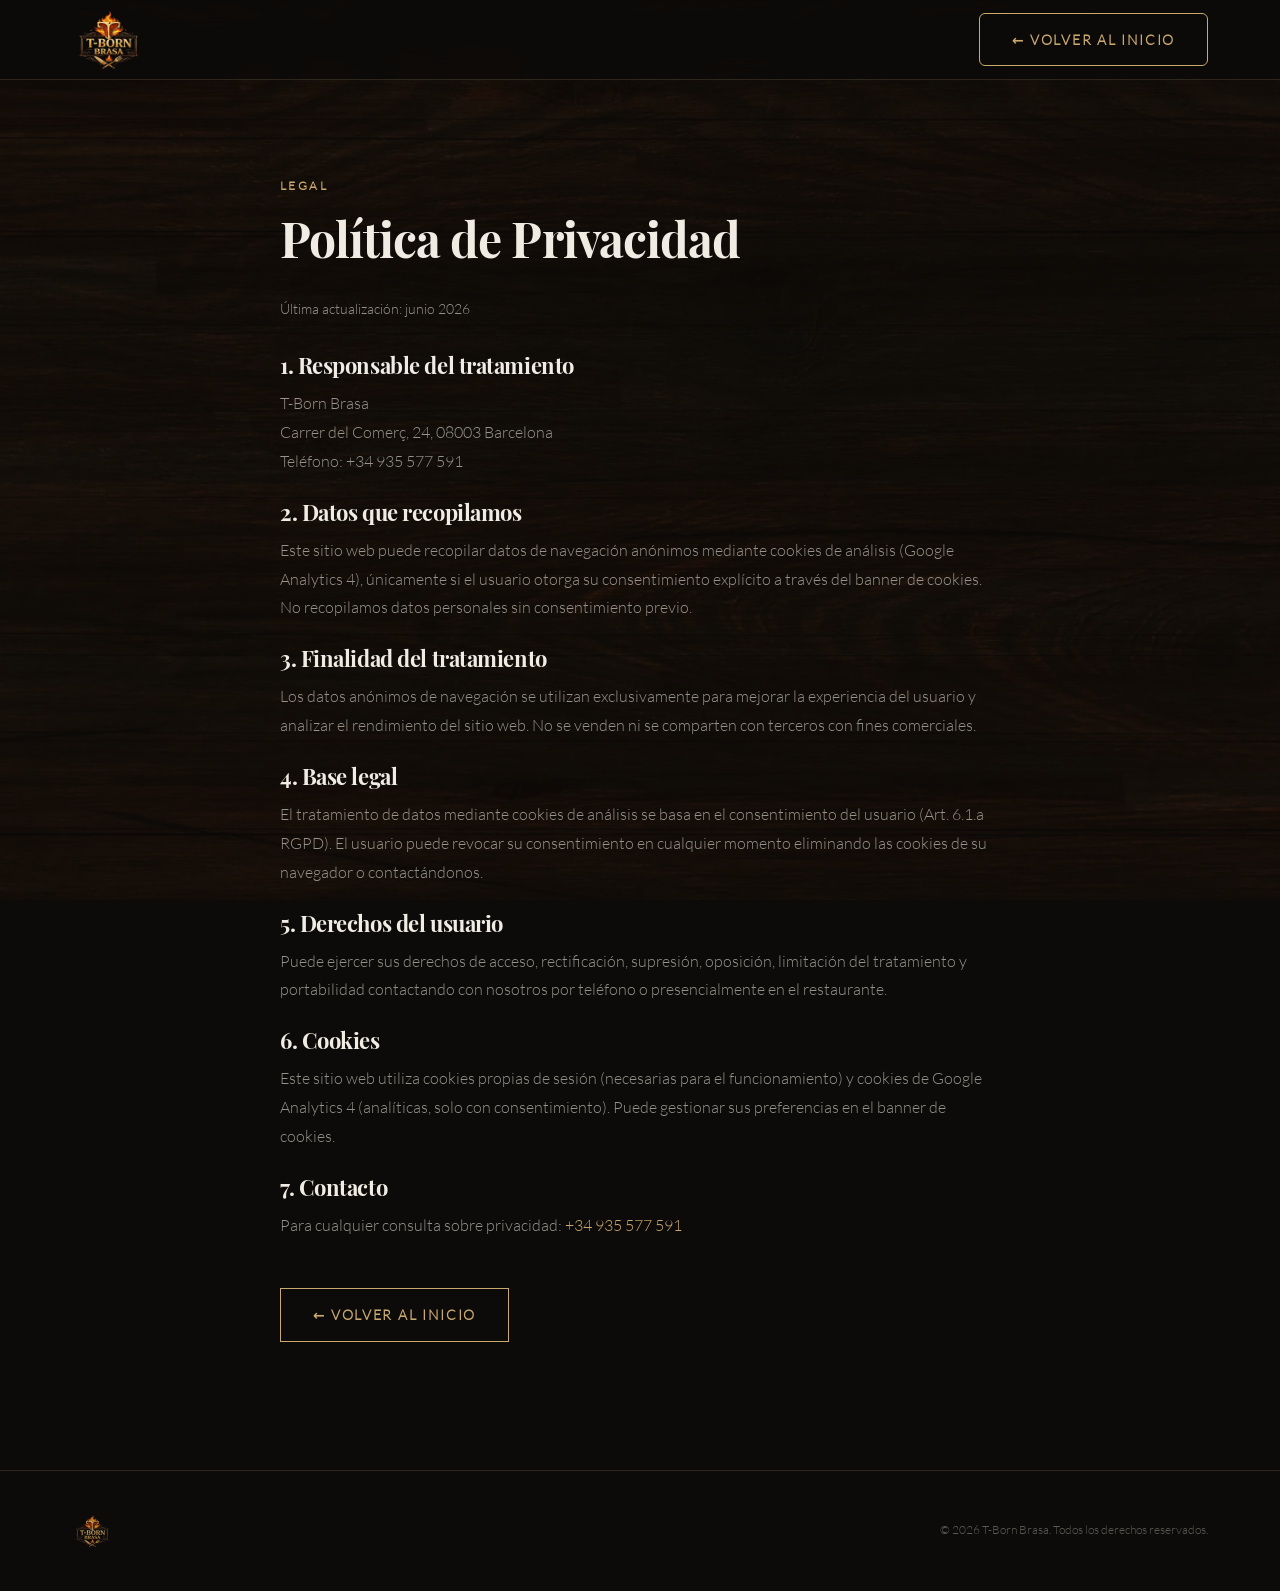
<file: privacy.html>
<!DOCTYPE html>
<html lang="es">
<head>
  <meta charset="UTF-8">
  <meta name="viewport" content="width=device-width, initial-scale=1.0">
  <title>Política de Privacidad — T-Born Brasa</title>
  <meta name="description" content="Política de privacidad de T-Born Brasa, restaurante de brasa en El Born, Barcelona.">
  <meta name="robots" content="noindex, follow">
  <link rel="icon" href="favicon.svg" type="image/svg+xml">
  <link rel="canonical" href="https://tborn-brasa.vercel.app/privacy.html">
  <link rel="stylesheet" href="css/style.css">
  <link rel="stylesheet" href="css/print.css" media="print">
</head>
<body>

  <a class="skip-nav" href="#main">Ir al contenido</a>

  <header id="nav" class="nav--scrolled" role="banner">
    <div class="nav__inner container">
      <a href="/" class="nav__logo" aria-label="T-Born Brasa — inicio">
        <img src="images/Logo.webp" alt="T-Born Brasa" width="120" height="52" loading="eager">
      </a>
      <div class="nav__actions">
        <a href="/" class="btn btn--outline nav__cta">← Volver al inicio</a>
      </div>
    </div>
  </header>

  <main id="main" style="padding-top: calc(var(--nav-height) + 2rem);">
    <div class="container">
      <div style="max-width: 720px; margin: 0 auto; padding-block: 4rem 8rem;">

        <span class="section-label">Legal</span>
        <h1 style="font-family: var(--font-heading); font-size: clamp(2rem, 5vw, 3rem); font-weight: 700; color: var(--color-text); margin-bottom: 2rem; letter-spacing: -0.02em; line-height: 1.1;">Política de Privacidad</h1>

        <p style="color: var(--color-text-muted); font-size: 0.875rem; margin-bottom: 2rem;">Última actualización: junio 2026</p>

        <div style="color: var(--color-text-muted); line-height: 1.8; display: flex; flex-direction: column; gap: 1.5rem;">

          <section>
            <h2 style="font-family: var(--font-heading); font-size: 1.375rem; color: var(--color-text); margin-bottom: 0.75rem;">1. Responsable del tratamiento</h2>
            <p>T-Born Brasa<br>
            Carrer del Comerç, 24, 08003 Barcelona<br>
            Teléfono: +34 935 577 591</p>
          </section>

          <section>
            <h2 style="font-family: var(--font-heading); font-size: 1.375rem; color: var(--color-text); margin-bottom: 0.75rem;">2. Datos que recopilamos</h2>
            <p>Este sitio web puede recopilar datos de navegación anónimos mediante cookies de análisis (Google Analytics 4), únicamente si el usuario otorga su consentimiento explícito a través del banner de cookies. No recopilamos datos personales sin consentimiento previo.</p>
          </section>

          <section>
            <h2 style="font-family: var(--font-heading); font-size: 1.375rem; color: var(--color-text); margin-bottom: 0.75rem;">3. Finalidad del tratamiento</h2>
            <p>Los datos anónimos de navegación se utilizan exclusivamente para mejorar la experiencia del usuario y analizar el rendimiento del sitio web. No se venden ni se comparten con terceros con fines comerciales.</p>
          </section>

          <section>
            <h2 style="font-family: var(--font-heading); font-size: 1.375rem; color: var(--color-text); margin-bottom: 0.75rem;">4. Base legal</h2>
            <p>El tratamiento de datos mediante cookies de análisis se basa en el consentimiento del usuario (Art. 6.1.a RGPD). El usuario puede revocar su consentimiento en cualquier momento eliminando las cookies de su navegador o contactándonos.</p>
          </section>

          <section>
            <h2 style="font-family: var(--font-heading); font-size: 1.375rem; color: var(--color-text); margin-bottom: 0.75rem;">5. Derechos del usuario</h2>
            <p>Puede ejercer sus derechos de acceso, rectificación, supresión, oposición, limitación del tratamiento y portabilidad contactando con nosotros por teléfono o presencialmente en el restaurante.</p>
          </section>

          <section>
            <h2 style="font-family: var(--font-heading); font-size: 1.375rem; color: var(--color-text); margin-bottom: 0.75rem;">6. Cookies</h2>
            <p>Este sitio web utiliza cookies propias de sesión (necesarias para el funcionamiento) y cookies de Google Analytics 4 (analíticas, solo con consentimiento). Puede gestionar sus preferencias en el banner de cookies.</p>
          </section>

          <section>
            <h2 style="font-family: var(--font-heading); font-size: 1.375rem; color: var(--color-text); margin-bottom: 0.75rem;">7. Contacto</h2>
            <p>Para cualquier consulta sobre privacidad: <a href="tel:+34935577591" style="color: var(--color-gold);">+34 935 577 591</a></p>
          </section>

        </div>

        <div style="margin-top: 3rem;">
          <a href="/" class="btn btn--outline">← Volver al inicio</a>
        </div>

      </div>
    </div>
  </main>

  <footer class="footer">
    <div class="container">
      <div class="footer__inner">
        <a href="/" class="footer__logo" aria-label="T-Born Brasa — inicio">
          <img src="images/Logo.webp" alt="T-Born Brasa" width="100" height="44" loading="lazy" decoding="async">
        </a>
        <p class="footer__copy">&copy; 2026 T-Born Brasa. Todos los derechos reservados.</p>
      </div>
    </div>
  </footer>

  <script src="js/lenis.min.js"></script>
</body>
</html>
</file>
<file: css/style.css>
/* ============================================================
   @font-face — Self-hosted WOFF2 only, no Google Fonts CDN
   ============================================================ */

@font-face {
  font-family: 'Playfair Display';
  src: url('../fonts/PlayfairDisplay-Bold.woff2') format('woff2');
  font-weight: 700;
  font-style: normal;
  font-display: swap;
}

@font-face {
  font-family: 'Lato';
  src: url('../fonts/Lato-Light.woff2') format('woff2');
  font-weight: 300;
  font-style: normal;
  font-display: swap;
}

/* ============================================================
   DESIGN TOKENS — T-Born Brasa
   All colors live here; never use raw hex outside :root
   ============================================================ */

:root {
  /* Brand colors */
  --color-dark:         #0d0b09;
  --color-bg:           transparent;
  --color-bg-alt:       transparent;
  --color-surface:      rgba(13, 11, 9, 0.02);
  --color-surface-2:    rgba(13, 11, 9, 0.02);
  --color-gold:         #c9a96e;
  --color-gold-dk:      #a07840;
  --color-gold-muted:   rgba(201, 169, 110, 0.18);
  --color-text:         #f0ece4;
  --color-text-muted:   rgba(240, 236, 228, 0.60);
  --color-text-faint:   rgba(240, 236, 228, 0.35);
  --color-border:       rgba(201, 169, 110, 0.18);
  --color-border-strong: rgba(201, 169, 110, 0.45);
  --color-overlay:      rgba(13, 11, 9, 0.52);
  --color-overlay-dark: rgba(13, 11, 9, 0.78);
  --wa-green:           #25d366;
  --white:              #fff;
  --star-color:         #B45309;

  /* Composited bg values — avoids raw rgba outside :root */
  --color-nav-bg:        rgba(13, 11, 9, 0.90);
  --color-mobile-nav-bg: rgba(13, 11, 9, 0.97);
  --color-overlay-light: rgba(13, 11, 9, 0.25);
  --color-overlay-hero:  rgba(13, 11, 9, 0.35);
  --color-overlay-image: rgba(13, 11, 9, 0.32);

  /* Glass section backgrounds — semi-transparent so wood texture shows through */
  --color-bg-glass:     transparent;
  --color-bg-alt-glass: transparent;

  /* Hero vignette */
  --color-hero-vignette: rgba(5,3,2,0.85);

  /* Warm-tinted shadows — never pure black */
  --shadow-sm:        0 2px 16px rgba(201, 169, 110, 0.06);
  --shadow-card:      0 4px 32px rgba(201, 169, 110, 0.10);
  --shadow-lift:      0 8px 48px rgba(201, 169, 110, 0.18);
  --shadow-wa:        0 4px 20px rgba(37, 211, 102, 0.40);
  --shadow-wa-hover:  0 8px 28px rgba(37, 211, 102, 0.55);
  --shadow-gallery:   0 0 24px rgba(201, 169, 110, 0.35);
  --shadow-cookie:    0 -4px 32px rgba(201, 169, 110, 0.08);

  /* Typography */
  --font-heading: 'Playfair Display', Georgia, serif;
  --font-body:    'Lato', system-ui, sans-serif;

  /* Type scale */
  --text-xs:   0.75rem;
  --text-sm:   0.875rem;
  --text-base: 1rem;
  --text-lg:   1.125rem;
  --text-xl:   1.375rem;
  --text-2xl:  1.75rem;
  --text-3xl:  2.25rem;
  --text-4xl:  3rem;
  --text-5xl:  4rem;

  /* Spacing */
  --space-1:  0.25rem;
  --space-2:  0.5rem;
  --space-3:  0.75rem;
  --space-4:  1rem;
  --space-5:  1.25rem;
  --space-6:  1.5rem;
  --space-8:  2rem;
  --space-10: 2.5rem;
  --space-12: 3rem;
  --space-16: 4rem;
  --space-20: 5rem;
  --space-24: 6rem;

  /* Layout */
  --container-max: 1200px;
  --container-pad: 1.25rem;
  --nav-height:    72px;
  --touch-min:     44px;

  /* Motion tokens — from redmotion skill */
  --ease-out:    cubic-bezier(0.16, 1, 0.3, 1);
  --ease-in-out: cubic-bezier(0.87, 0, 0.13, 1);
  --dur-fast:    200ms;
  --dur-base:    400ms;
  --dur-slow:    650ms;
  --dur-crawl:   900ms;
  --stagger:     80ms;
}

@media (min-width: 768px) {
  :root {
    --container-pad: 2rem;
    --nav-height:    80px;
  }
}

/* ============================================================
   REDUCED MOTION — must come early, overrides everything
   ============================================================ */

@media (prefers-reduced-motion: reduce) {
  *, *::before, *::after {
    animation-duration: 0.01ms !important;
    animation-iteration-count: 1 !important;
    transition-duration: 0.01ms !important;
    scroll-behavior: auto !important;
  }
}

/* ============================================================
   RESET
   ============================================================ */

*, *::before, *::after {
  box-sizing: border-box;
  margin: 0;
  padding: 0;
}

html {
  scroll-behavior: smooth;
  font-size: 16px;
  -webkit-text-size-adjust: 100%;
  overflow-x: hidden;
  background: transparent;
}

body {
  font-family: var(--font-body);
  font-size: var(--text-base);
  font-weight: 300;
  line-height: 1.7;
  color: var(--color-text);
  background-color: var(--color-dark);
  overflow-x: hidden;
}

img, video {
  display: block;
  max-width: 100%;
  height: auto;
}

ul, ol { list-style: none; }

a {
  color: inherit;
  text-decoration: none;
  -webkit-tap-highlight-color: transparent;
}

button {
  font: inherit;
  cursor: pointer;
  background: none;
  border: none;
  -webkit-tap-highlight-color: transparent;
  touch-action: manipulation;
  color: inherit;
}

address { font-style: normal; }

/* ============================================================
   BACKGROUND NOISE TEXTURE
   Fixed on desktop so it doesn't affect scroll perf
   ============================================================ */

html::before {
  content: '';
  position: fixed;
  inset: 0;
  pointer-events: none;
  z-index: -1;
  background-image: url('../images/background.webp');
  background-size: cover;
  background-position: center;
  opacity: 0.25;
}

/* ============================================================
   UTILITIES
   ============================================================ */

.container {
  width: 100%;
  max-width: var(--container-max);
  margin-inline: auto;
  padding-inline: var(--container-pad);
}

.section {
  padding-block: clamp(4rem, 10vw, 7rem);
  position: relative;
  z-index: 1;
  background-color: var(--color-bg-glass);
}

.section--alt { background-color: var(--color-bg-alt-glass); }

.sr-only {
  position: absolute;
  width: 1px;
  height: 1px;
  padding: 0;
  margin: -1px;
  overflow: hidden;
  clip: rect(0, 0, 0, 0);
  white-space: nowrap;
  border: 0;
}

.section-label {
  display: block;
  font-family: var(--font-body);
  font-size: var(--text-xs);
  font-weight: 700;
  letter-spacing: 0.2em;
  text-transform: uppercase;
  color: var(--color-gold);
  margin-bottom: var(--space-4);
}

h1, h2, h3, h4 {
  font-family: var(--font-heading);
  font-weight: 700;
  line-height: 1.1;
}

h2 {
  font-size: clamp(1.75rem, 5vw, var(--text-4xl));
  letter-spacing: -0.02em;
  color: var(--color-text);
  margin-bottom: var(--space-6);
}

h3 {
  font-size: clamp(1.25rem, 3vw, var(--text-2xl));
  letter-spacing: -0.01em;
}

/* ============================================================
   FOCUS STYLES
   ============================================================ */

:focus-visible {
  outline: 2px solid var(--color-gold-dk);
  outline-offset: 3px;
}

/* ============================================================
   BUTTONS
   ============================================================ */

.btn {
  display: inline-flex;
  align-items: center;
  justify-content: center;
  min-height: var(--touch-min);
  padding: 0.875rem 2rem;
  font-family: var(--font-body);
  font-size: var(--text-sm);
  font-weight: 700;
  letter-spacing: 0.12em;
  text-transform: uppercase;
  white-space: nowrap;
  touch-action: manipulation;
  -webkit-tap-highlight-color: transparent;
  transition:
    background-color var(--dur-fast) var(--ease-out),
    color var(--dur-fast) var(--ease-out),
    border-color var(--dur-fast) var(--ease-out),
    transform var(--dur-fast) var(--ease-out);
}

.btn:active { transform: translateY(1px) scale(0.99); }

/* Primary: solid gold */
.btn--primary {
  background-color: var(--color-gold);
  color: var(--color-dark);
  border: 2px solid var(--color-gold);
}

.btn--primary:hover,
.btn--primary:focus-visible {
  background-color: var(--color-gold-dk);
  border-color: var(--color-gold-dk);
}

/* Outline: transparent with gold border */
.btn--outline {
  background-color: transparent;
  color: var(--color-gold);
  border: 1.5px solid var(--color-gold);
}

.btn--outline:hover,
.btn--outline:focus-visible {
  background-color: var(--color-gold);
  color: var(--color-dark);
}

/* WhatsApp variant */
.btn--wa {
  background-color: var(--color-gold);
  color: var(--color-dark);
  font-weight: 600;
  border: 2px solid var(--color-gold);
  gap: 0.5rem;
}

.btn--wa:hover,
.btn--wa:focus-visible {
  background-color: var(--color-gold-dk);
  border-color: var(--color-gold-dk);
  filter: none;
}

/* Small variant */
.btn--sm {
  min-height: var(--touch-min);
  padding: 0.5rem 1rem;
  font-size: var(--text-xs);
}

/* ============================================================
   SKIP NAVIGATION — uses transform, never top
   ============================================================ */

.skip-nav {
  position: fixed;
  left: var(--space-4);
  top: var(--space-3);
  z-index: 300;
  padding: var(--space-3) var(--space-6);
  background-color: var(--color-gold);
  color: var(--color-dark);
  font-family: var(--font-body);
  font-weight: 700;
  font-size: var(--text-sm);
  letter-spacing: 0.08em;
  text-transform: uppercase;
  transform: translateY(calc(-100% - var(--space-3) - 4px));
  transition: transform var(--dur-fast) var(--ease-out);
}

.skip-nav:focus {
  transform: translateY(0);
  outline: 2px solid var(--color-dark);
  outline-offset: 2px;
}

/* ============================================================
   LOADING SCREEN
   ============================================================ */

.loader {
  position: fixed;
  inset: 0;
  z-index: 400;
  background-color: var(--color-dark);
  display: flex;
  flex-direction: column;
  align-items: center;
  justify-content: center;
  gap: var(--space-6);
  transition: opacity 0.6s var(--ease-in-out), visibility 0.6s var(--ease-in-out);
}

.loader__brand {
  font-family: var(--font-heading);
  font-size: clamp(2rem, 6vw, 3.5rem);
  font-weight: 700;
  letter-spacing: 0.04em;
  color: var(--color-gold);
  animation: loader-breathe 1.8s var(--ease-in-out) infinite;
}

.loader__line {
  width: 48px;
  height: 1px;
  background-color: var(--color-gold-muted);
  animation: loader-expand 1.8s var(--ease-in-out) infinite;
}

@keyframes loader-breathe {
  0%, 100% { opacity: 1; }
  50%       { opacity: 0.3; }
}

@keyframes loader-expand {
  0%, 100% { transform: scaleX(1); }
  50%       { transform: scaleX(2.5); }
}

.loader--hidden {
  opacity: 0;
  visibility: hidden;
  pointer-events: none;
}

/* ============================================================
   NAVIGATION
   ============================================================ */

#nav {
  position: fixed;
  top: 0;
  left: 0;
  right: 0;
  z-index: 200;
  height: var(--nav-height);
  background-color: transparent;
  transition:
    background-color 0.4s var(--ease-out),
    backdrop-filter 0.4s var(--ease-out),
    border-color 0.4s var(--ease-out);
  border-bottom: 1px solid transparent;
}

#nav.nav--scrolled {
  background-color: var(--color-nav-bg);
  -webkit-backdrop-filter: blur(20px);
  backdrop-filter: blur(20px);
  border-bottom-color: var(--color-border);
}

.nav__inner {
  display: flex;
  align-items: center;
  justify-content: space-between;
  height: 100%;
  gap: var(--space-4);
}

/* Logo */
.nav__logo {
  flex-shrink: 0;
  display: flex;
  align-items: center;
  min-height: var(--touch-min);
}

.nav__logo img {
  height: 72px;
  width: auto;
  object-fit: contain;
}

/* Center nav links — desktop only */
.nav__links {
  display: none;
  align-items: center;
  gap: var(--space-8);
}

@media (min-width: 900px) {
  .nav__links { display: flex; }
}

.nav__links a {
  font-size: var(--text-sm);
  font-weight: 700;
  letter-spacing: 0.08em;
  text-transform: uppercase;
  color: var(--color-text-muted);
  transition: color var(--dur-fast) var(--ease-out);
  min-height: var(--touch-min);
  display: flex;
  align-items: center;
}

.nav__links a:hover { color: var(--color-gold); }

/* Right side actions */
.nav__actions {
  display: flex;
  align-items: center;
  gap: var(--space-4);
  flex-shrink: 0;
}

/* Language switcher */
.nav__lang {
  display: flex;
  align-items: center;
  gap: var(--space-1);
}

.lang-btn {
  display: inline-flex;
  align-items: center;
  justify-content: center;
  min-width: 44px;
  min-height: 44px;
  font-family: var(--font-body);
  font-size: var(--text-xs);
  font-weight: 700;
  letter-spacing: 0.1em;
  color: var(--color-text-faint);
  border: 1px solid transparent;
  border-radius: 6px;
  touch-action: manipulation;
  transition: color var(--dur-fast), border-color var(--dur-fast), background-color var(--dur-fast);
}

.lang-btn:hover { color: var(--color-text-muted); }

.lang-btn--active {
  color: var(--color-gold);
  border-color: var(--color-border);
  background-color: var(--color-gold-muted);
}

/* CTA — hidden on mobile, show on desktop */
.nav__cta {
  display: none;
  border-radius: 6px;
}

@media (min-width: 900px) {
  .nav__cta { display: inline-flex; }
}

/* Hamburger */
.nav__toggle {
  display: flex;
  flex-direction: column;
  justify-content: center;
  align-items: center;
  gap: 5px;
  min-width: var(--touch-min);
  min-height: var(--touch-min);
  padding: var(--space-2);
}

.nav__toggle span {
  display: block;
  width: 22px;
  height: 1.5px;
  background-color: var(--color-text);
  border-radius: 1px;
  transform-origin: center;
  transition: transform var(--dur-base) var(--ease-out), opacity var(--dur-fast);
}

.nav__toggle[aria-expanded="true"] span:nth-child(1) {
  transform: translateY(6.5px) rotate(45deg);
}
.nav__toggle[aria-expanded="true"] span:nth-child(2) {
  opacity: 0;
  transform: scaleX(0);
}
.nav__toggle[aria-expanded="true"] span:nth-child(3) {
  transform: translateY(-6.5px) rotate(-45deg);
}

@media (min-width: 900px) {
  .nav__toggle { display: none; }
}

/* Mobile nav overlay — always display:flex, animated via opacity+visibility */
.nav__mobile {
  display: flex;
  position: fixed;
  inset: var(--nav-height) 0 0 0;
  z-index: 190;
  background-color: var(--color-mobile-nav-bg);
  -webkit-backdrop-filter: blur(24px);
  backdrop-filter: blur(24px);
  flex-direction: column;
  align-items: center;
  justify-content: center;
  gap: var(--space-2);
  padding: var(--space-8);
  overflow-y: auto;
  opacity: 0;
  visibility: hidden;
  transform: translateY(-8px);
  pointer-events: none;
  transition:
    opacity var(--dur-base) var(--ease-out),
    transform var(--dur-base) var(--ease-out),
    visibility var(--dur-base);
}

.nav__mobile.nav__mobile--open {
  opacity: 1;
  visibility: visible;
  transform: translateY(0);
  pointer-events: auto;
}

/* Hide desktop lang switcher on mobile — shown in mobile overlay */
.nav__actions .nav__lang { display: none; }

@media (min-width: 900px) {
  .nav__actions .nav__lang { display: flex; }
}

.nav__mobile li {
  width: 100%;
  text-align: center;
}

.nav__mobile a {
  display: flex;
  align-items: center;
  justify-content: center;
  min-height: 56px;
  font-family: var(--font-heading);
  font-size: var(--text-2xl);
  font-weight: 700;
  color: var(--color-text-muted);
  transition: color var(--dur-fast);
}

.nav__mobile a:hover { color: var(--color-gold); }

.nav__mobile .nav__mobile-cta {
  margin-top: var(--space-6);
  width: fit-content;
  margin-inline: auto;
  padding: 1rem 2rem;
  background-color: var(--color-gold);
  color: var(--color-dark);
  border-color: var(--color-gold);
  border-radius: 6px;
}

.nav__mobile .nav__mobile-cta:hover,
.nav__mobile .nav__mobile-cta:focus-visible {
  background-color: var(--color-gold-dk);
  border-color: var(--color-gold-dk);
}

.nav__mobile .nav__lang {
  margin-top: var(--space-6);
  padding-top: var(--space-6);
  border-top: 1px solid var(--color-border);
  width: 100%;
  justify-content: center;
}

.nav__mobile .lang-btn {
  min-height: var(--touch-min);
  min-width: 52px;
  font-size: var(--text-sm);
}

/* Smooth section scroll offset */
section[id],
:target {
  scroll-margin-top: calc(var(--nav-height) + var(--space-2));
}

/* ============================================================
   HERO
   ============================================================ */

#hero {
  position: relative;
  height: 100svh;
  min-height: 600px;
  overflow: hidden;
  display: flex;
  align-items: flex-end;
  background-color: var(--color-bg);
}

.hero__bg {
  position: absolute;
  inset: 0;
  transform-origin: center center;
  animation: kenBurns 8s ease-out forwards;
}

.hero__bg picture {
  position: absolute;
  inset: 0;
  display: block;
}

#hero-parallax-img {
  width: 100%;
  height: 115%;
  object-fit: cover;
  object-position: center center;
  will-change: transform;
}

@keyframes kenBurns {
  from { transform: scale(1.0); }
  to   { transform: scale(1.05); }
}

@media (prefers-reduced-motion: reduce) {
  .hero__bg { animation: none; }
}

.hero__overlay {
  position: absolute;
  inset: 0;
  background-color: var(--color-overlay-hero);
  z-index: 1;
}

#hero::after {
  content: '';
  position: absolute;
  inset: 0;
  background: radial-gradient(ellipse at center, transparent 25%, var(--color-hero-vignette) 100%);
  pointer-events: none;
  z-index: 1;
}

.hero__content {
  position: relative;
  z-index: 2;
  width: 100%;
  padding-bottom: clamp(3rem, 8vh, 6rem);
}

@media (max-width: 767px) {
  #hero {
    align-items: flex-start;
  }
  .hero__content {
    padding-top: clamp(5rem, 28svh, 10rem);
    padding-bottom: 0;
  }
}

.hero__inner {
  max-width: 600px;
  text-align: center;
}

@media (min-width: 768px) {
  .hero__inner {
    max-width: 460px;
    margin-inline-start: auto;
    margin-inline-end: 0;
    text-align: left;
  }
}

.hero__eyebrow {
  font-family: var(--font-body);
  font-size: var(--text-xs);
  font-weight: 700;
  letter-spacing: 0.22em;
  text-transform: uppercase;
  color: var(--color-gold);
  margin-bottom: var(--space-5);
  animation: hero-rise var(--dur-base) var(--ease-out) 0.3s both;
}

.hero__headline {
  font-family: var(--font-heading);
  font-size: clamp(3.5rem, 6vw, 7rem);
  font-weight: 700;
  line-height: 1;
  letter-spacing: -0.02em;
  color: var(--color-text);
  margin-bottom: var(--space-6);
  animation: hero-rise var(--dur-slow) var(--ease-out) 0.5s both;
}

.hero__sub {
  font-size: clamp(1rem, 2vw, 1.2rem);
  font-weight: 300;
  color: var(--color-text-muted);
  line-height: 1.6;
  margin-bottom: var(--space-8);
  max-width: 480px;
  animation: hero-rise var(--dur-base) var(--ease-out) 0.7s both;
}

.hero__cta {
  animation: hero-rise var(--dur-base) var(--ease-out) 0.9s both;
}

@keyframes hero-rise {
  from {
    opacity: 0;
    transform: translateY(20px);
  }
  to {
    opacity: 1;
    transform: translateY(0);
  }
}

/* ============================================================
   ABOUT
   ============================================================ */

#about .about__grid {
  display: grid;
  gap: var(--space-12);
  align-items: center;
}

@media (min-width: 768px) {
  #about .about__grid {
    grid-template-columns: 1fr 1fr;
    gap: var(--space-16);
  }
}

.about__image-wrap {
  overflow: hidden;
  order: -1;
  position: relative;
  height: 320px;
}

.about__image-wrap::after {
  content: '';
  position: absolute;
  inset: 0;
  background-color: var(--color-overlay-image);
  pointer-events: none;
  z-index: 1;
  transition: background-color 0.8s var(--ease-out);
}

.about__image-wrap:hover::after {
  background-color: var(--color-overlay-light);
}

@media (min-width: 768px) {
  .about__image-wrap { order: 0; height: 560px; }
}

.about__image {
  width: 100%;
  height: calc(100% + 240px);
  margin-top: -120px;
  object-fit: cover;
  object-position: center;
  will-change: transform;
}

.about__image-stack {
  display: flex;
  flex-direction: column;
  gap: 8px;
  height: 100%;
}

.about__image-stack picture {
  display: flex;
  flex: 1;
  min-height: 0;
}

.about__stack-img {
  width: 100%;
  height: 100%;
  object-fit: cover;
  display: block;
}

.about__text { }

.about__text h2 { margin-bottom: var(--space-5); }

.about__text p {
  color: var(--color-text-muted);
  margin-bottom: var(--space-5);
  max-width: 55ch;
  line-height: 1.8;
}

.about__cta {
  display: inline-flex;
  align-items: center;
  gap: var(--space-2);
  font-family: var(--font-body);
  font-size: var(--text-sm);
  font-weight: 700;
  letter-spacing: 0.1em;
  text-transform: uppercase;
  color: var(--color-gold);
  margin-top: var(--space-4);
  transition: gap var(--dur-fast) var(--ease-out), color var(--dur-fast);
}

.about__cta:hover {
  gap: var(--space-3);
  color: var(--color-gold-dk);
}

/* About text stagger — keeps inline style="" out of HTML */
.about__text > p.reveal:nth-of-type(1) { transition-delay: calc(var(--stagger) * 1); }
.about__text > p.reveal:nth-of-type(2) { transition-delay: calc(var(--stagger) * 2); }
.about__text > .about__cta.reveal      { transition-delay: calc(var(--stagger) * 3); }

/* ============================================================
   SIGNATURE SELECTIONS
   ============================================================ */

#selections { background-color: var(--color-bg-alt-glass); }

#selections .section-header {
  text-align: center;
  margin-bottom: var(--space-12);
}

#selections .section-header h2 { margin-bottom: var(--space-3); }
#selections .section-header p { color: var(--color-text-muted); max-width: 50ch; margin-inline: auto; }

.selections__grid {
  display: grid;
  gap: var(--space-6);
}

@media (min-width: 600px) {
  .selections__grid { grid-template-columns: 1fr 1fr; }
}

@media (min-width: 900px) {
  .selections__grid { grid-template-columns: repeat(3, 1fr); }
}

.selection-card {
  background-color: var(--color-surface);
  border: 1px solid var(--color-border);
  overflow: hidden;
  transition: transform var(--dur-base) var(--ease-out), box-shadow var(--dur-base) var(--ease-out);
}

@media (hover: hover) {
  .selection-card:hover {
    transform: translateY(-4px);
    box-shadow: var(--shadow-lift);
  }
}

.selection-card__img-wrap {
  overflow: hidden;
  aspect-ratio: 4 / 3;
}

.selection-card__img {
  width: 100%;
  height: 100%;
  object-fit: cover;
  object-position: center;
  transition: transform 0.7s var(--ease-out);
}

.selection-card:hover .selection-card__img { transform: scale(1.05); }

.selection-card__body {
  padding: var(--space-5) var(--space-6);
}

.selection-card__badge {
  display: inline-block;
  font-size: var(--text-xs);
  font-weight: 700;
  letter-spacing: 0.12em;
  text-transform: uppercase;
  color: var(--color-gold);
  margin-bottom: var(--space-3);
}

.selection-card__name {
  font-family: var(--font-heading);
  font-size: var(--text-xl);
  font-weight: 700;
  color: var(--color-text);
  margin-bottom: var(--space-2);
  line-height: 1.2;
  overflow-wrap: break-word;
}

.selection-card__desc {
  font-size: var(--text-sm);
  color: var(--color-text-muted);
  line-height: 1.6;
}

/* ============================================================
   REVIEWS
   ============================================================ */

#reviews .section-header {
  text-align: center;
  margin-bottom: var(--space-12);
}

#reviews .section-header h2 { margin-bottom: var(--space-3); }

.reviews__overall {
  display: flex;
  align-items: center;
  justify-content: center;
  gap: var(--space-3);
  flex-wrap: wrap;
  margin-bottom: var(--space-4);
}

.reviews__stars {
  color: var(--star-color);
  font-size: 1.2rem;
  letter-spacing: 0.05em;
}

.reviews__score {
  font-family: var(--font-heading);
  font-size: var(--text-2xl);
  font-weight: 700;
  color: var(--color-text);
}

.reviews__count {
  font-size: var(--text-sm);
  color: var(--color-text-muted);
}

.reviews__grid {
  display: grid;
  gap: var(--space-5);
}

@media (min-width: 600px) {
  .reviews__grid { grid-template-columns: 1fr 1fr; }
}

@media (min-width: 900px) {
  .reviews__grid { grid-template-columns: repeat(4, 1fr); }
}

.review-card {
  background-color: var(--color-surface);
  border: 1px solid var(--color-border);
  padding: var(--space-6);
  display: flex;
  flex-direction: column;
  gap: var(--space-4);
}

.review-card__stars {
  color: var(--star-color);
  font-size: 0.9rem;
  letter-spacing: 0.06em;
}

.review-card__text {
  font-size: var(--text-sm);
  color: var(--color-text-muted);
  line-height: 1.7;
  flex: 1;
  font-style: italic;
}

.review-card__text::before { content: '\201C'; }
.review-card__text::after  { content: '\201D'; }

.review-card__author {
  font-size: var(--text-sm);
  font-weight: 700;
  color: var(--color-text);
  letter-spacing: 0.04em;
}

.reviews__more {
  text-align: center;
  margin-top: var(--space-10);
}

/* ============================================================
   MENU
   ============================================================ */

#menu { background-color: var(--color-bg-alt-glass); }

#menu .section-header {
  margin-bottom: var(--space-10);
}

#menu .section-header h2 { margin-bottom: var(--space-3); }

/* Tab bar */
.menu__tabs {
  display: flex;
  flex-wrap: nowrap;
  overflow-x: auto;
  -webkit-overflow-scrolling: touch;
  scrollbar-width: none;
  border-bottom: 1px solid var(--color-border);
  margin-bottom: var(--space-10);
  gap: 0;
}

.menu__tabs::-webkit-scrollbar { display: none; }

.menu__tab {
  flex-shrink: 0;
  min-height: 48px;
  padding: var(--space-3) var(--space-5);
  font-family: var(--font-body);
  font-size: var(--text-sm);
  font-weight: 700;
  letter-spacing: 0.1em;
  text-transform: uppercase;
  color: var(--color-text-faint);
  text-align: center;
  white-space: nowrap;
  border-bottom: 2px solid transparent;
  margin-bottom: -1px;
  touch-action: manipulation;
  transition: color var(--dur-fast), border-color var(--dur-fast);
}

.menu__tab:hover { color: var(--color-text-muted); }

.menu__tab--active {
  color: var(--color-gold);
  border-bottom-color: var(--color-gold);
}

@media (min-width: 768px) {
  .menu__tabs { flex-wrap: wrap; overflow-x: visible; }
  .menu__tab { padding: var(--space-3) var(--space-6); }
}

.menu__panel--hidden { display: none; }

.menu__grid {
  display: grid;
  gap: var(--space-3);
}

@media (min-width: 640px) {
  .menu__grid { grid-template-columns: 1fr 1fr; gap: var(--space-4); }
}

.menu-item {
  padding: var(--space-5) var(--space-6);
  background-color: var(--color-surface);
  border: 1px solid var(--color-border);
  transition: border-color var(--dur-fast), background-color var(--dur-fast);
}

@media (hover: hover) {
  .menu-item:hover {
    border-color: var(--color-border-strong);
    background-color: var(--color-surface-2);
  }
}

.menu-item__header {
  display: flex;
  justify-content: space-between;
  align-items: baseline;
  gap: var(--space-4);
  margin-bottom: var(--space-2);
}

.menu-item__name {
  font-family: var(--font-heading);
  font-size: var(--text-lg);
  font-weight: 700;
  color: var(--color-text);
  line-height: 1.2;
  min-width: 0;
  overflow-wrap: break-word;
}

.menu-item__price {
  font-family: var(--font-body);
  font-size: var(--text-sm);
  font-weight: 700;
  color: var(--color-gold);
  white-space: nowrap;
  flex-shrink: 0;
  letter-spacing: 0.04em;
}

.menu-item__desc {
  font-size: var(--text-sm);
  color: var(--color-text-muted);
  line-height: 1.6;
}

.menu-item__note {
  display: block;
  font-size: var(--text-xs);
  color: var(--color-text-faint);
  margin-top: var(--space-2);
  letter-spacing: 0.04em;
}

/* Menu items and section header always visible — no scroll-reveal delay */
#menu .menu-item,
#menu .section-label,
#menu h2 {
  opacity: 1;
  transform: none;
}

/* ============================================================
   GALLERY
   ============================================================ */

#gallery .section-header {
  text-align: center;
  margin-bottom: var(--space-10);
}

.gallery__grid {
  display: grid;
  grid-template-columns: repeat(2, 1fr);
  gap: 12px;
  max-width: 1200px;
  margin-inline: auto;
}

@media (min-width: 900px) {
  .gallery__grid { grid-template-columns: repeat(4, 1fr); }
}

.gallery__item {
  overflow: hidden;
  border-radius: 2px;
  aspect-ratio: 1 / 1;
  transition: box-shadow 0.4s ease;
}

.gallery__item img {
  width: 100%;
  height: 100%;
  object-fit: cover;
  object-position: center;
  display: block;
  transition: transform 0.4s ease;
}

@media (hover: hover) {
  .gallery__item:hover {
    box-shadow: var(--shadow-gallery);
  }
  .gallery__item:hover img {
    transform: scale(1.04);
  }
}

.gallery__instagram {
  text-align: center;
  margin-top: var(--space-10);
}

.gallery__handle {
  display: inline-flex;
  align-items: center;
  gap: var(--space-2);
  font-family: var(--font-body);
  font-size: var(--text-base);
  font-weight: 700;
  color: var(--color-gold);
  letter-spacing: 0.04em;
  transition: color var(--dur-fast);
}

.gallery__handle:hover { color: var(--color-gold-dk); }

.gallery__instagram-link { color: inherit; text-decoration: none; }
.gallery__instagram-link:hover { color: var(--color-gold); }

/* ============================================================
   FIND US
   ============================================================ */

#find-us { background-color: var(--color-bg-alt-glass); }

#find-us .section-header {
  text-align: left;
  margin-bottom: var(--space-12);
}

#find-us .section-header h2 { margin-bottom: var(--space-3); }

.findus__grid {
  display: grid;
  gap: var(--space-10);
  align-items: start;
}

@media (min-width: 900px) {
  .findus__grid {
    grid-template-columns: 1fr 1.4fr;
    gap: var(--space-16);
  }
}

/* WhatsApp CTA card */
.wa-card {
  background-color: var(--color-surface);
  border: 1px solid var(--color-border);
  padding: var(--space-8) var(--space-8);
  text-align: center;
  display: flex;
  flex-direction: column;
  align-items: center;
  gap: var(--space-5);
  margin-bottom: var(--space-8);
}

.wa-card__icon {
  font-size: 2.5rem;
  line-height: 1;
}

.wa-card__heading {
  font-family: var(--font-heading);
  font-size: var(--text-2xl);
  font-weight: 700;
  color: var(--color-text);
  line-height: 1.2;
}

.wa-card__desc {
  font-size: var(--text-sm);
  color: var(--color-text-muted);
  line-height: 1.6;
  max-width: 30ch;
}

/* Info rows */
.findus__rows {
  display: flex;
  flex-direction: column;
  gap: var(--space-6);
}

.findus__row {
  display: flex;
  align-items: flex-start;
  gap: var(--space-4);
}

.findus__row-icon {
  flex-shrink: 0;
  width: 20px;
  margin-top: 3px;
  color: var(--color-gold);
}

.findus__row-content {
  display: flex;
  flex-direction: column;
  gap: var(--space-1);
}

.findus__row-label {
  font-family: var(--font-body);
  font-size: var(--text-xs);
  font-weight: 700;
  letter-spacing: 0.18em;
  text-transform: uppercase;
  color: var(--color-gold);
}

.findus__row-value {
  font-size: var(--text-base);
  color: var(--color-text-muted);
  line-height: 1.7;
}

.findus__row-value a {
  color: inherit;
  text-decoration: none;
  transition: color var(--dur-fast);
}

.findus__row-value a:hover { color: var(--color-gold); }

/* Map */
.findus__map {
  width: 100%;
  aspect-ratio: 4 / 3;
  overflow: hidden;
  border: 1px solid var(--color-border);
  background-color: var(--color-surface);
}

.findus__map iframe {
  width: 100%;
  height: 100%;
  border: none;
  display: block;
  filter: grayscale(100%) invert(100%) hue-rotate(155deg) contrast(80%) brightness(0.75) sepia(30%);
}

/* ============================================================
   FOOTER
   ============================================================ */

.footer {
  background-color: var(--color-bg-glass);
  border-top: 1px solid var(--color-border);
  padding-block: var(--space-10);
  position: relative;
  z-index: 1;
}

.footer__inner {
  display: flex;
  flex-direction: column;
  align-items: center;
  gap: var(--space-6);
  text-align: center;
}

@media (min-width: 768px) {
  .footer__inner {
    flex-direction: row;
    justify-content: space-between;
    text-align: left;
  }
}

.footer__logo img {
  height: 40px;
  width: auto;
  opacity: 0.8;
  transition: opacity var(--dur-fast);
}

.footer__logo:hover img { opacity: 1; }

.footer__nav {
  display: flex;
  gap: var(--space-5);
  flex-wrap: wrap;
  justify-content: center;
}

.footer__nav a {
  display: inline-flex;
  align-items: center;
  min-height: var(--touch-min);
  font-size: var(--text-sm);
  color: var(--color-text-muted);
  transition: color var(--dur-fast);
}

.footer__nav a:hover { color: var(--color-gold); }

.footer__right {
  display: flex;
  flex-direction: column;
  align-items: center;
  gap: var(--space-4);
}

@media (min-width: 768px) {
  .footer__right { align-items: flex-end; }
}

.footer__copy {
  font-size: var(--text-xs);
  color: var(--color-text-faint);
}


/* ============================================================
   COOKIE CONSENT BANNER
   ============================================================ */

.cookie-banner {
  position: fixed;
  bottom: 0;
  left: 0;
  right: 0;
  z-index: 250;
  background-color: var(--color-surface-2);
  border-top: 1px solid var(--color-border);
  padding-block: var(--space-5);
  box-shadow: var(--shadow-cookie);
}

.cookie-banner__inner {
  display: flex;
  flex-direction: column;
  gap: var(--space-4);
}

@media (min-width: 640px) {
  .cookie-banner__inner {
    flex-direction: row;
    align-items: center;
    justify-content: space-between;
    gap: var(--space-8);
  }
}

.cookie-banner__text p {
  font-size: var(--text-sm);
  color: var(--color-text-muted);
  line-height: 1.6;
}

.cookie-banner__text p + p {
  margin-top: var(--space-2);
}

.cookie-banner__text a {
  color: var(--color-gold);
  text-decoration: underline;
  text-underline-offset: 2px;
}

.cookie-banner__actions {
  display: flex;
  gap: var(--space-3);
  flex-shrink: 0;
}

.cookie-banner .btn--outline {
  color: var(--color-text-muted);
  border-color: var(--color-border);
}

.cookie-banner .btn--outline:hover,
.cookie-banner .btn--outline:focus-visible {
  color: var(--color-text);
  border-color: var(--color-text-muted);
  background-color: transparent;
}

/* ============================================================
   WHATSAPP FLOATING BUTTON
   ============================================================ */

.whatsapp-btn {
  position: fixed;
  bottom: var(--space-6);
  right: var(--space-6);
  z-index: 180;
  width: 56px;
  height: 56px;
  border-radius: 50%;
  background-color: var(--color-gold);
  color: var(--white);
  display: flex;
  align-items: center;
  justify-content: center;
  box-shadow: var(--shadow-card);
  transition: transform var(--dur-fast) var(--ease-out), box-shadow var(--dur-fast);
}

@media (hover: hover) {
  .whatsapp-btn:hover {
    transform: scale(1.1);
    box-shadow: var(--shadow-lift);
  }
}

.whatsapp-btn svg { width: 28px; height: 28px; fill: var(--white); }

/* Tooltip */
.whatsapp-btn::before {
  content: attr(title);
  position: absolute;
  right: calc(100% + 12px);
  top: 50%;
  transform: translateY(-50%);
  background-color: var(--color-surface-2);
  color: var(--color-text);
  font-size: var(--text-xs);
  font-weight: 700;
  white-space: nowrap;
  padding: 0.4rem 0.75rem;
  border: 1px solid var(--color-border);
  opacity: 0;
  pointer-events: none;
  transition: opacity var(--dur-fast);
}

@media (hover: hover) {
  .whatsapp-btn:hover::before { opacity: 1; }
}

/* ============================================================
   BACK TO TOP
   ============================================================ */

.back-to-top {
  position: fixed;
  bottom: calc(var(--space-6) + 64px);
  right: var(--space-6);
  z-index: 180;
  width: 44px;
  height: 44px;
  border-radius: 50%;
  background-color: var(--color-surface-2);
  color: var(--color-text-muted);
  border: 1px solid var(--color-border);
  display: flex;
  align-items: center;
  justify-content: center;
  box-shadow: var(--shadow-sm);
  opacity: 0;
  transform: translateY(10px);
  pointer-events: none;
  transition:
    opacity var(--dur-base) var(--ease-out),
    transform var(--dur-base) var(--ease-out),
    color var(--dur-fast),
    border-color var(--dur-fast);
}

.back-to-top--visible {
  opacity: 1;
  transform: translateY(0);
  pointer-events: auto;
}

@media (hover: hover) {
  .back-to-top:hover {
    color: var(--color-gold);
    border-color: var(--color-gold);
  }
}

/* ============================================================
   SCROLL REVEAL — from redmotion skill
   ============================================================ */

.reveal {
  opacity: 0;
  transform: translateY(28px);
  transition:
    opacity var(--dur-base) var(--ease-out),
    transform var(--dur-base) var(--ease-out);
}

.reveal--fade {
  opacity: 0;
  transform: none;
  transition: opacity var(--dur-base) var(--ease-out);
}

.reveal--heading {
  opacity: 0;
  transform: translateY(48px);
  transition:
    opacity var(--dur-slow) var(--ease-out),
    transform var(--dur-slow) var(--ease-out);
}

.reveal--scale {
  opacity: 0;
  transform: scale(0.93);
  transition:
    opacity var(--dur-slow) var(--ease-out),
    transform var(--dur-slow) var(--ease-out);
}

.reveal.is-visible,
.reveal--fade.is-visible,
.reveal--heading.is-visible,
.reveal--scale.is-visible {
  opacity: 1;
  transform: none;
}

/* Stagger delays */
.stagger-group .reveal:nth-child(1) { transition-delay: 0ms; }
.stagger-group .reveal:nth-child(2) { transition-delay: var(--stagger); }
.stagger-group .reveal:nth-child(3) { transition-delay: calc(var(--stagger) * 2); }
.stagger-group .reveal:nth-child(4) { transition-delay: calc(var(--stagger) * 3); }
.stagger-group .reveal:nth-child(5) { transition-delay: calc(var(--stagger) * 4); }
.stagger-group .reveal:nth-child(6) { transition-delay: calc(var(--stagger) * 5); }
</file>
<file: css/print.css>
/* ============================================================
   PRINT STYLESHEET — T-Born Brasa
   Shows the full menu when printing. Ctrl/Cmd+P from any page.
   ============================================================ */

@media print {
  @page { margin: 1.5cm; }

  /* Hide non-menu elements */
  .loader, #nav, .nav__mobile, .skip-nav,
  #hero, #about, #selections, #reviews, #gallery, #find-us,
  .footer, .cookie-banner,
  .whatsapp-btn, .back-to-top,
  .menu__tabs, .section-label,
  .nav__lang { display: none !important; }

  body {
    font-size: 11pt;
    color: #000;
    background: #fff;
  }

  /* Reveal all panels */
  .menu__panel--hidden { display: block !important; }

  #menu { padding: 0; background: none; }

  #menu::before {
    content: 'T-Born Brasa — Carta';
    display: block;
    font-family: Georgia, 'Times New Roman', serif;
    font-size: 20pt;
    font-weight: bold;
    text-align: center;
    margin-bottom: 16pt;
    padding-bottom: 8pt;
    border-bottom: 1pt solid #ccc;
  }

  .menu__grid {
    display: grid;
    grid-template-columns: 1fr 1fr;
    gap: 8pt 16pt;
  }

  .menu-item {
    border: none;
    padding: 6pt 0;
    border-bottom: 0.5pt solid #e5e5e5;
    break-inside: avoid;
    background: none;
  }

  .menu-item__header { margin-bottom: 2pt; }
  .menu-item__name   { font-size: 11pt; font-family: Georgia, serif; }
  .menu-item__price  { color: #000; font-weight: bold; }
  .menu-item__desc   { font-size: 9pt; color: #555; }

  a { text-decoration: none; color: #000; }
}
</file>
